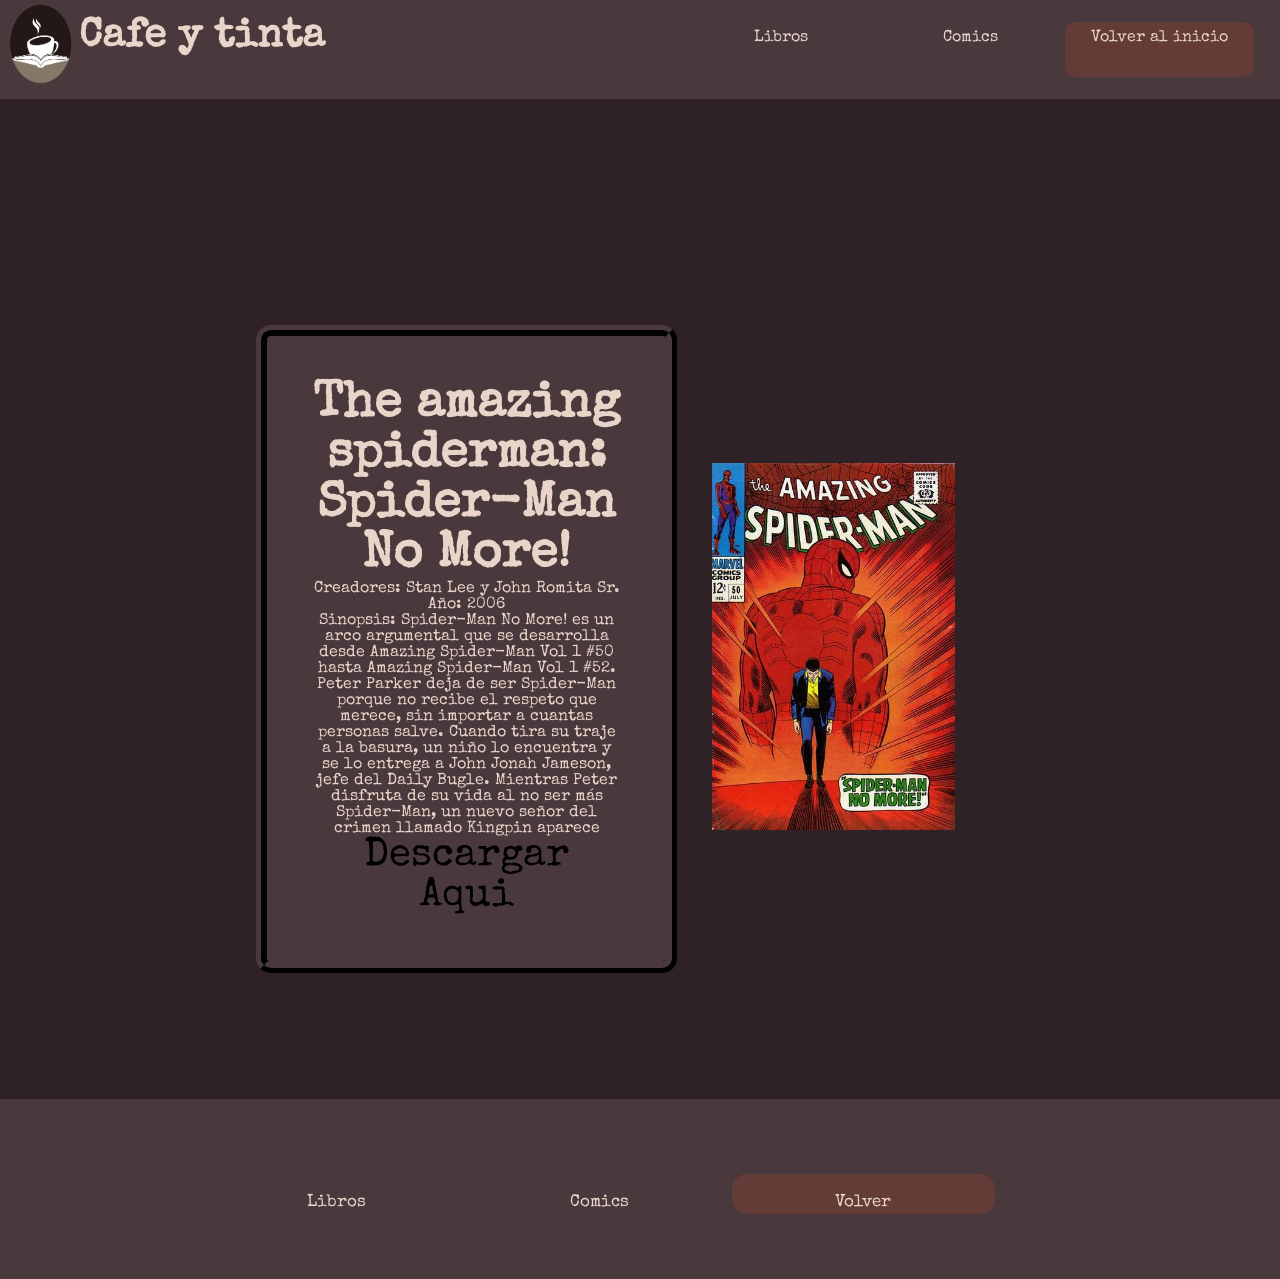
<file: Pages/Comic1.html>
<!DOCTYPE html>
<html lang="en">

<head>
    <meta charset="UTF-8">
    <meta name="viewport" content="width=device-width, initial-scale=1.0">
    <link rel="shortcut icon" href="../favicon.ico" type="image/x-icon">
    <link rel="stylesheet" href="../Css/Style-Comics.css">
    <title>Cafe y Tinta</title>
</head>

<body>

    <div class= "grid-container">
        <div class="Header"> 
            <div class="logo">
                <img src="../Assets/img/Logo 2.png" alt="">
                <h2> Cafe y tinta</h2>
            </div>
            <nav class="Botones">
                <a href=""> Libros</a>
                <a href="">Comics</a>
                <a class="Registro" href="../index.html"> Volver al inicio</a>
            </nav>
        </div>

        <div class="Main"> 
            
            <div class="Texto">
                <h2>The amazing spiderman: Spider-Man No More!</h2>
                <p>Creadores: Stan Lee y John Romita Sr.</p>
                <p>Año: 2006</p>
                <p>Sinopsis:  Spider-Man No More! es un arco argumental que se desarrolla desde Amazing Spider-Man Vol 1 #50 hasta Amazing Spider-Man Vol 1 #52. Peter Parker deja de ser Spider-Man porque no recibe el respeto que merece, sin importar a cuantas personas salve. Cuando tira su traje a la basura, un niño lo encuentra y se lo entrega a John Jonah Jameson, jefe del Daily Bugle. Mientras Peter disfruta de su vida al no ser más Spider-Man, un nuevo señor del crimen llamado Kingpin aparece</p>
                <a href="">Descargar Aqui</a>
            </div>

            <div class="Imagen">
                <img src="../Assets/img/C1.jpg" alt="">
            </div>       
        </div>
       
       
        <div class="Footer">
            <nav class="BotonesFooter">
                <a href=""> Libros</a>
                <a href="">Comics</a>              
                <a class="Registro" href="../index.html"> Volver</a>
            </nav>
        </div>
    </div>
</body>

</html>
</file>
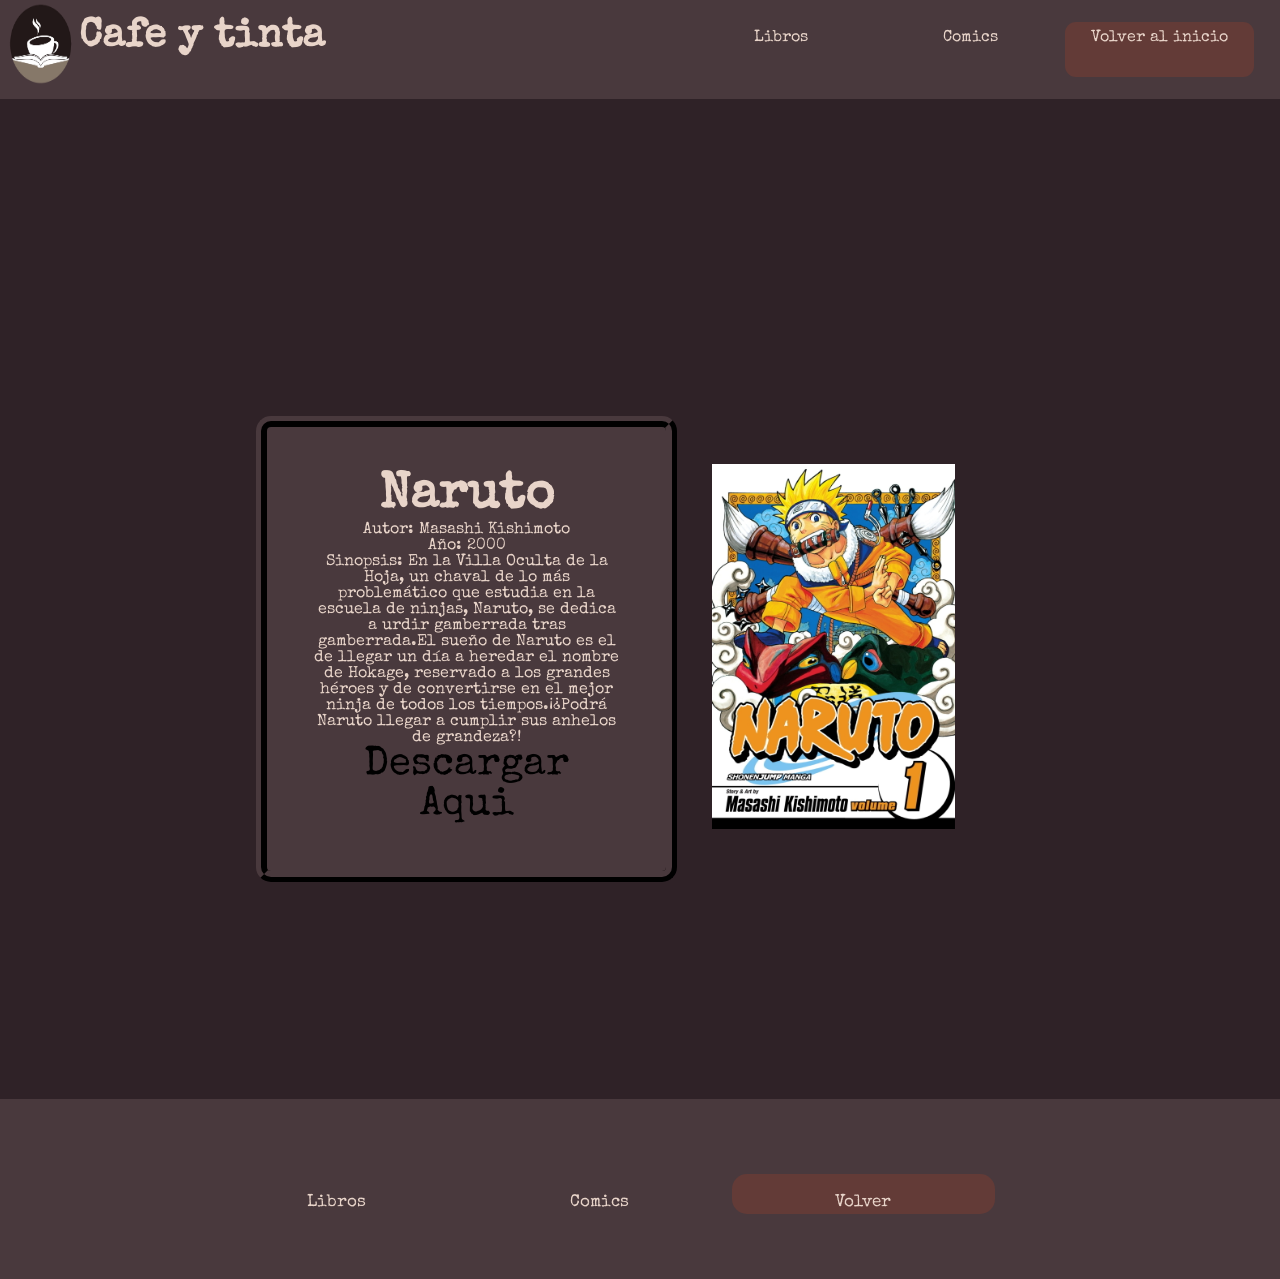
<file: Pages/Comic2.html>
<!DOCTYPE html>
<html lang="en">

<head>
    <meta charset="UTF-8">
    <meta name="viewport" content="width=device-width, initial-scale=1.0">
    <link rel="shortcut icon" href="../favicon.ico" type="image/x-icon">
    <link rel="stylesheet" href="../Css/Style-Comics.css">
    <title>Cafe y Tinta</title>
</head>

<body>

    <div class= "grid-container">
        <div class="Header"> 
            <div class="logo">
                <img src="../Assets/img/Logo 2.png" alt="">
                <h2> Cafe y tinta</h2>
            </div>
            <nav class="Botones">
                <a href=""> Libros</a>
                <a href="">Comics</a>
                <a class="Registro" href="../index.html"> Volver al inicio</a>
            </nav>
        </div>

        <div class="Main"> 
            
            <div class="Texto">
                <h2>Naruto</h2>
                <p>Autor: Masashi Kishimoto</p>
                <p>Año: 2000</p>
                <p>Sinopsis:  En la Villa Oculta de la Hoja, un chaval de lo más problemático que estudia en la escuela de ninjas, Naruto, se dedica a urdir gamberrada tras gamberrada.El sueño de Naruto es el de llegar un día a heredar el nombre de Hokage, reservado a los grandes héroes y de convertirse en el mejor ninja de todos los tiempos.¡¿Podrá Naruto llegar a cumplir sus anhelos de grandeza?!</p>
                <a href="">Descargar Aqui</a>
            </div>

            <div class="Imagen">
                <img src="../Assets/img/C2.jpg" alt="">
            </div>       
        </div>
       
       
        <div class="Footer">
            <nav class="BotonesFooter">
                <a href=""> Libros</a>
                <a href="">Comics</a>              
                <a class="Registro" href="../index.html"> Volver</a>
            </nav>
        </div>
    </div>
</body>

</html>
</file>
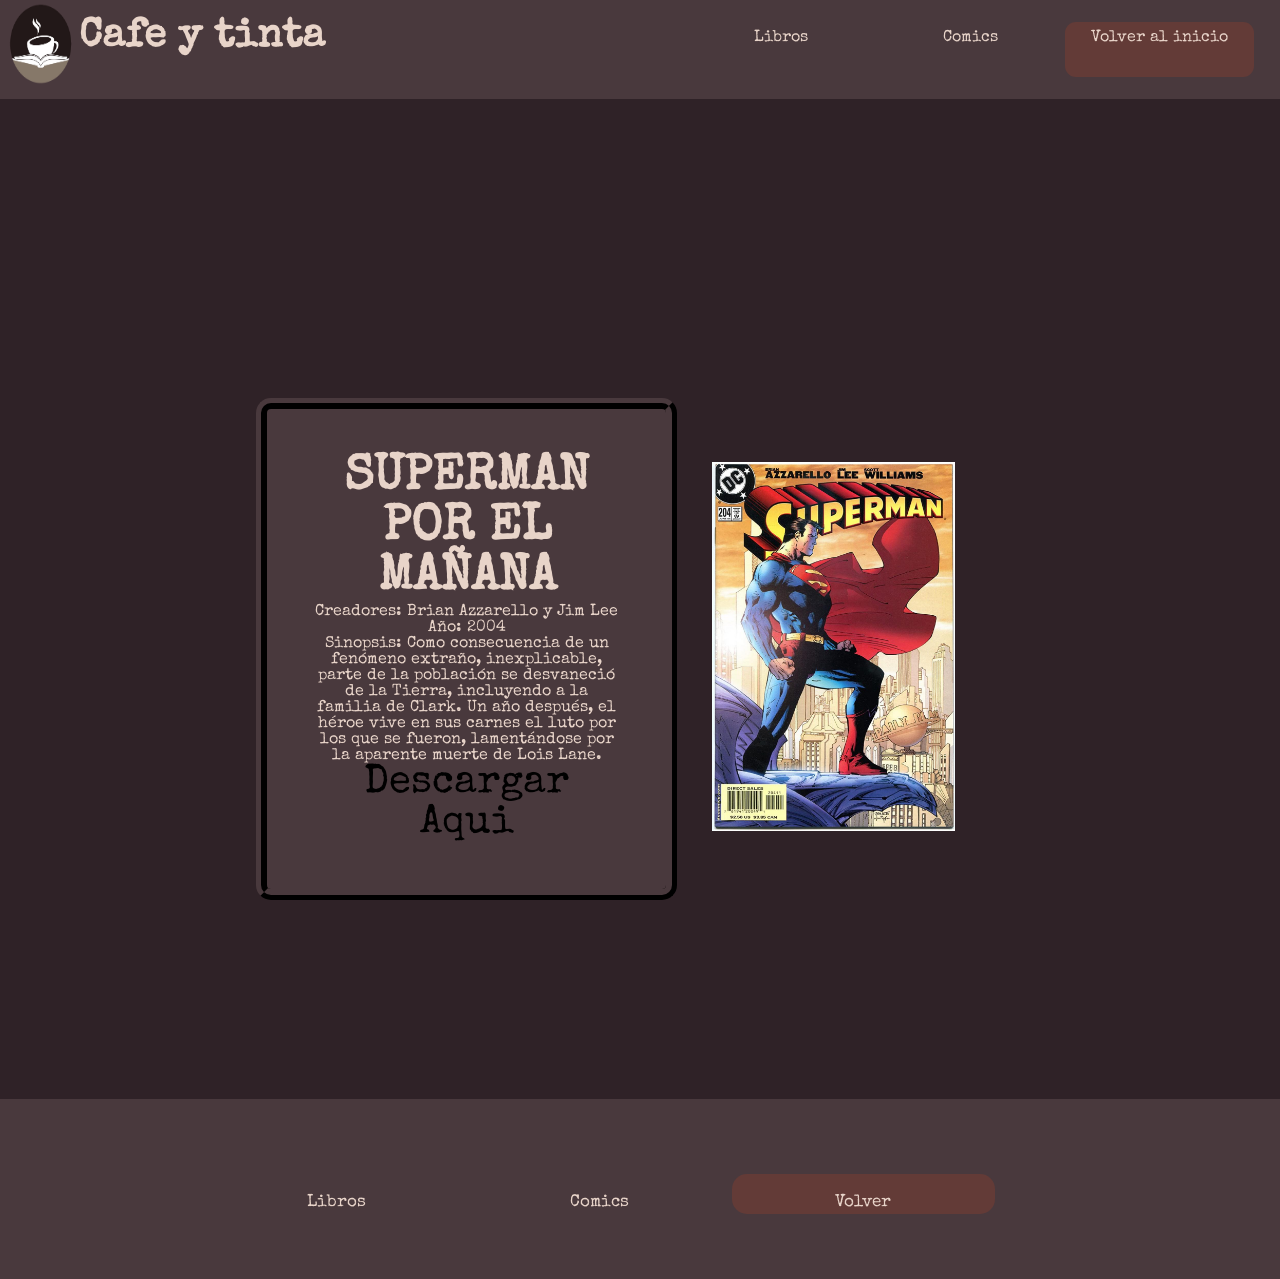
<file: Pages/Comic3.html>
<!DOCTYPE html>
<html lang="en">

<head>
    <meta charset="UTF-8">
    <meta name="viewport" content="width=device-width, initial-scale=1.0">
    <link rel="shortcut icon" href="../favicon.ico" type="image/x-icon">
    <link rel="stylesheet" href="../Css/Style-Comics.css">
    <title>Cafe y Tinta</title>
</head>

<body>

    <div class= "grid-container">
        <div class="Header"> 
            <div class="logo">
                <img src="../Assets/img/Logo 2.png" alt="">
                <h2> Cafe y tinta</h2>
            </div>
            <nav class="Botones">
                <a href=""> Libros</a>
                <a href="">Comics</a>
                <a class="Registro" href="../index.html"> Volver al inicio</a>
            </nav>
        </div>

        <div class="Main"> 
            
            <div class="Texto">
                <h2>SUPERMAN POR EL MAÑANA</h2>
                <p>Creadores: Brian Azzarello y Jim Lee</p>
                <p>Año: 2004</p>
                <p>Sinopsis:  Como consecuencia de un fenómeno extraño, inexplicable, parte de la población se desvaneció de la Tierra, incluyendo a la familia de Clark. Un año después, el héroe vive en sus carnes el luto por los que se fueron, lamentándose por la aparente muerte de Lois Lane.</p>
                <a href="">Descargar Aqui</a>
            </div>

            <div class="Imagen">
                <img src="../Assets/img/C3.jpg" alt="">
            </div>       
        </div>
       
       
        <div class="Footer">
            <nav class="BotonesFooter">
                <a href=""> Libros</a>
                <a href="">Comics</a>              
                <a class="Registro" href="../index.html"> Volver</a>
            </nav>
        </div>
    </div>
</body>

</html>
</file>
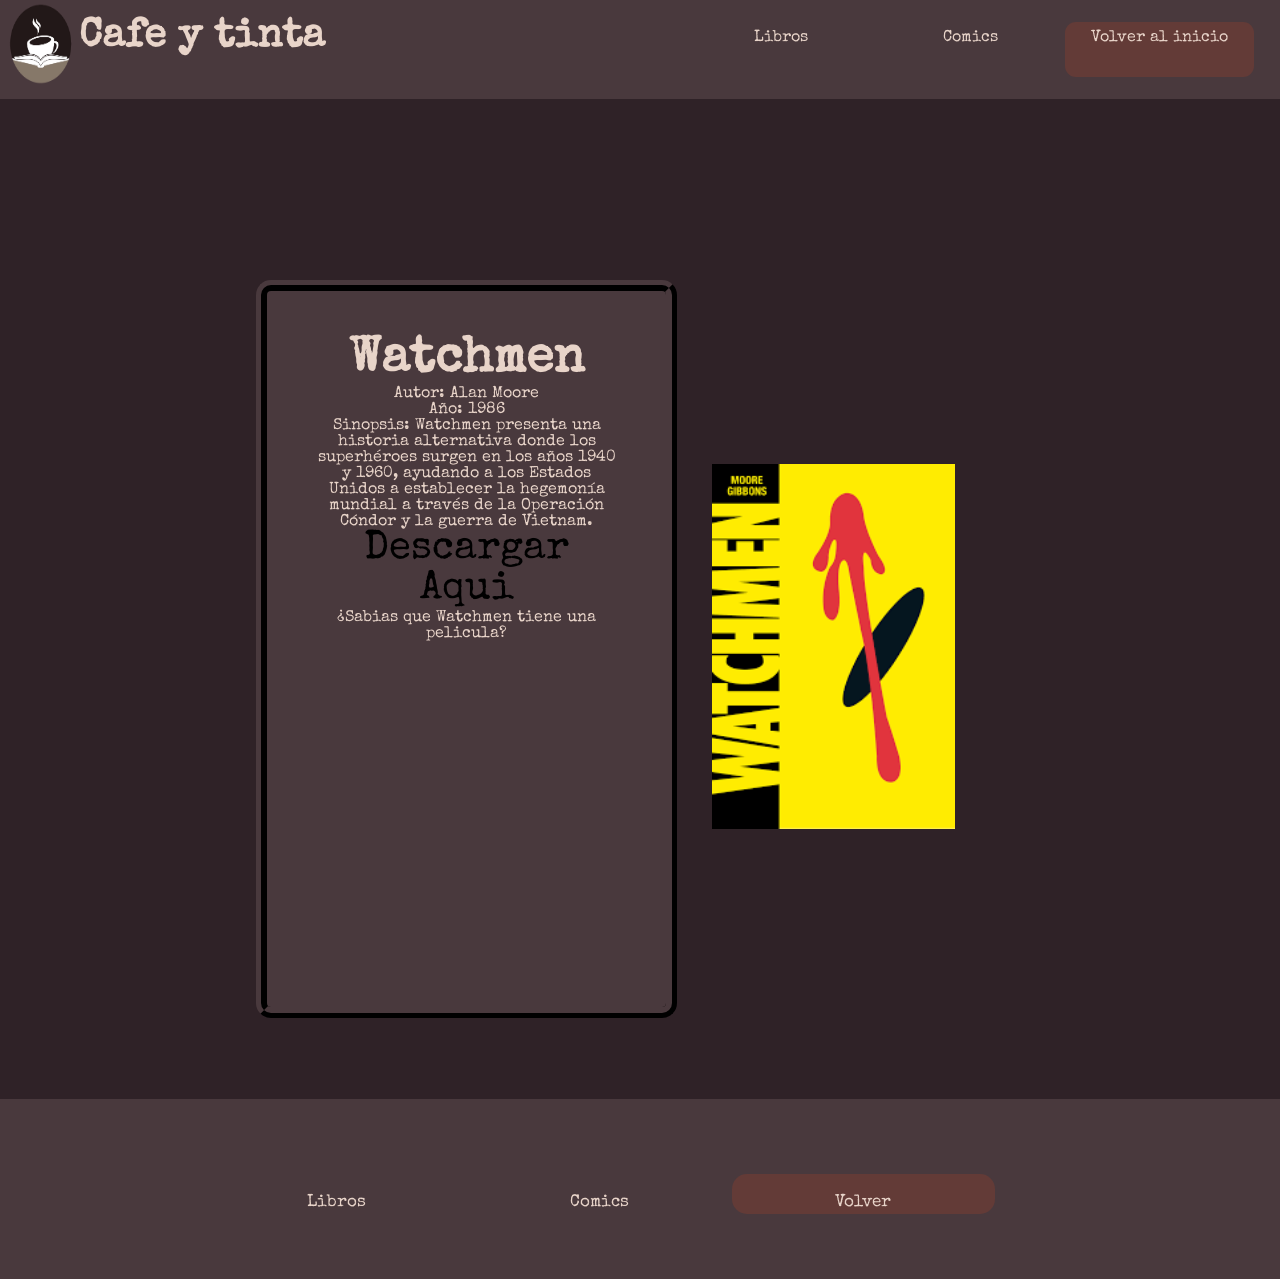
<file: Pages/Comic4.html>
<!DOCTYPE html>
<html lang="en">

<head>
    <meta charset="UTF-8">
    <meta name="viewport" content="width=device-width, initial-scale=1.0">
    <link rel="shortcut icon" href="../favicon.ico" type="image/x-icon">
    <link rel="stylesheet" href="../Css/Style-Comics.css">
    <title>Cafe y Tinta</title>
</head>

<body>

    <div class= "grid-container">
        <div class="Header"> 
            <div class="logo">
                <img src="../Assets/img/Logo 2.png" alt="">
                <h2> Cafe y tinta</h2>
            </div>
            <nav class="Botones">
                <a href=""> Libros</a>
                <a href="">Comics</a>
                <a class="Registro" href="../index.html"> Volver al inicio</a>
            </nav>
        </div>

        <div class="Main"> 
            
            <div class="Texto">
                <h2>Watchmen</h2>
                <p>Autor: Alan Moore</p>
                <p>Año: 1986</p>
                <p>Sinopsis:  Watchmen presenta una historia alternativa donde los superhéroes surgen en los años 1940 y 1960, ayudando a los Estados Unidos a establecer la hegemonía mundial a través de la Operación Cóndor y la guerra de Vietnam.</p>
                <a href="">Descargar Aqui</a>
                <p>¿Sabias que Watchmen tiene una pelicula?</p>
                <iframe width="560" height="315" src="https://www.youtube.com/embed/bKxWdMTv0FY?si=6K0Jx3SXuHaRN2j8" title="YouTube video player" frameborder="0" allow="accelerometer; autoplay; clipboard-write; encrypted-media; gyroscope; picture-in-picture; web-share" allowfullscreen></iframe>
            </div>

            <div class="Imagen">
                <img src="../Assets/img/C4.png" alt="">
            </div>       
        </div>
       
       
        <div class="Footer">
            <nav class="BotonesFooter">
                <a href=""> Libros</a>
                <a href="">Comics</a>              
                <a class="Registro" href="../index.html"> Volver</a>
            </nav>
        </div>
    </div>
</body>

</html>
</file>
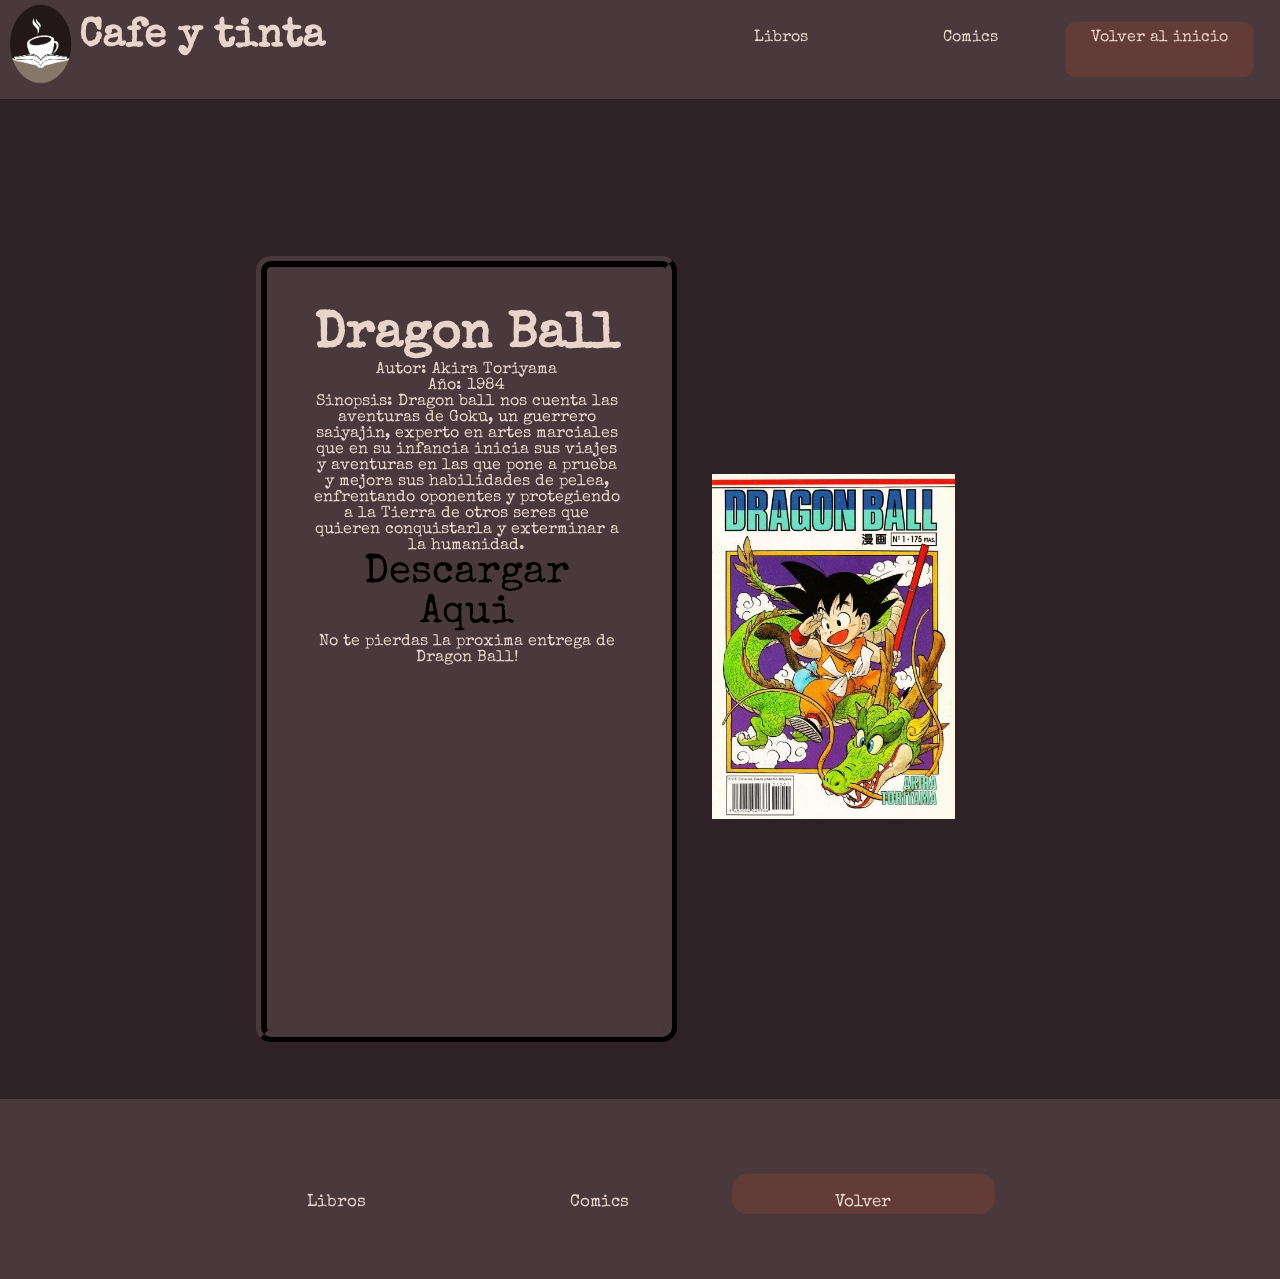
<file: Pages/Comic5.html>
<!DOCTYPE html>
<html lang="en">

<head>
    <meta charset="UTF-8">
    <meta name="viewport" content="width=device-width, initial-scale=1.0">
    <link rel="shortcut icon" href="../favicon.ico" type="image/x-icon">
    <link rel="stylesheet" href="../Css/Style-Comics.css">
    <title>Cafe y Tinta</title>
</head>

<body>

    <div class= "grid-container">
        <div class="Header"> 
            <div class="logo">
                <img src="../Assets/img/Logo 2.png" alt="">
                <h2> Cafe y tinta</h2>
            </div>
            <nav class="Botones">
                <a href=""> Libros</a>
                <a href="">Comics</a>
                <a class="Registro" href="../index.html"> Volver al inicio</a>
            </nav>
        </div>

        <div class="Main"> 
            
            <div class="Texto">
                <h2>Dragon Ball</h2>
                <p>Autor: Akira Toriyama</p>
                <p>Año: 1984</p>
                <p>Sinopsis:  Dragon ball nos cuenta las aventuras de Gokū, un guerrero saiyajin, experto en artes marciales que en su infancia inicia sus viajes y aventuras en las que pone a prueba y mejora sus habilidades de pelea, enfrentando oponentes y protegiendo a la Tierra de otros seres que quieren conquistarla y exterminar a la humanidad.</p>
                <a href="">Descargar Aqui</a>
                <p>No te pierdas la proxima entrega de Dragon Ball!</p>
                <iframe width="560" height="315" src="https://www.youtube.com/embed/CYcrmsdZuyw?si=mwNtbp0Edo4hZ2ln" title="YouTube video player" frameborder="0" allow="accelerometer; autoplay; clipboard-write; encrypted-media; gyroscope; picture-in-picture; web-share" allowfullscreen></iframe>
            </div>

            <div class="Imagen">
                <img src="../Assets/img/C5.jpg" alt="">
            </div>       
        </div>
       
       
        <div class="Footer">
            <nav class="BotonesFooter">
                <a href=""> Libros</a>
                <a href="">Comics</a>              
                <a class="Registro" href="../index.html"> Volver</a>
            </nav>
        </div>
    </div>
</body>

</html>
</file>
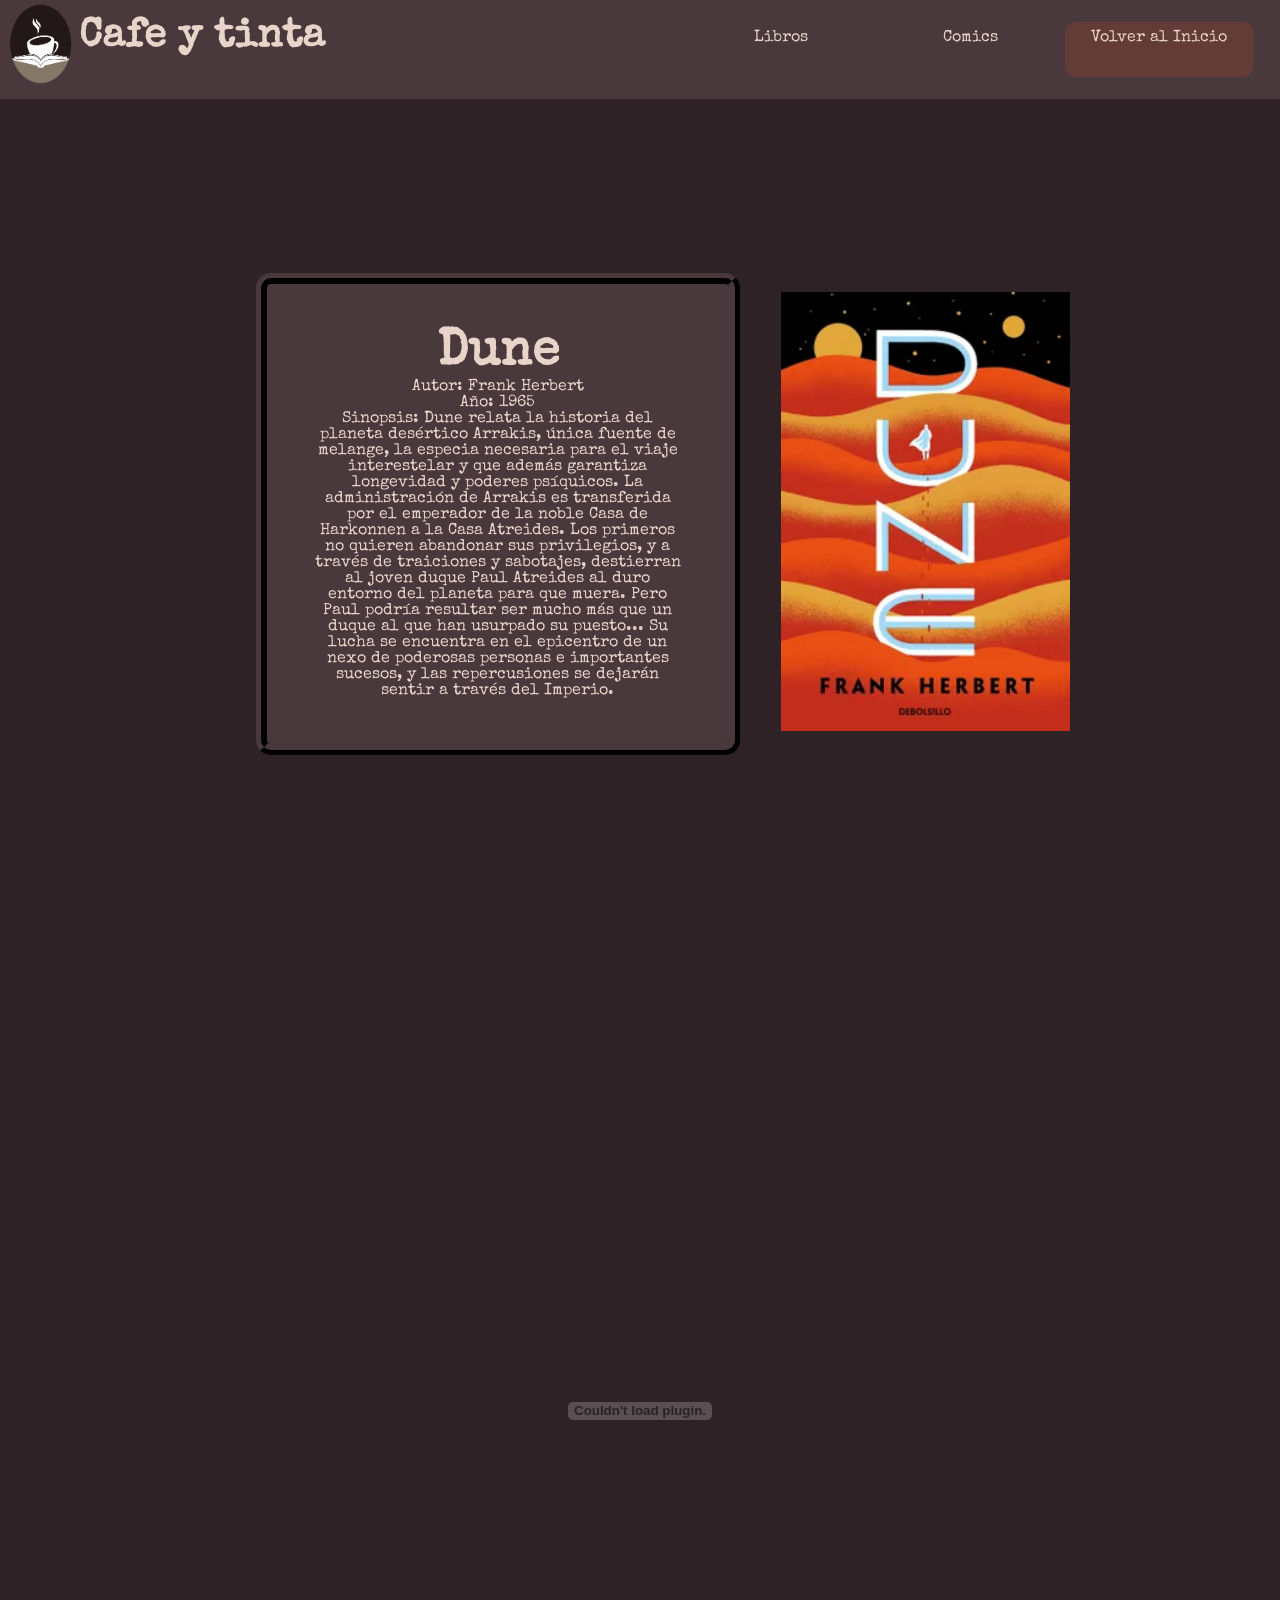
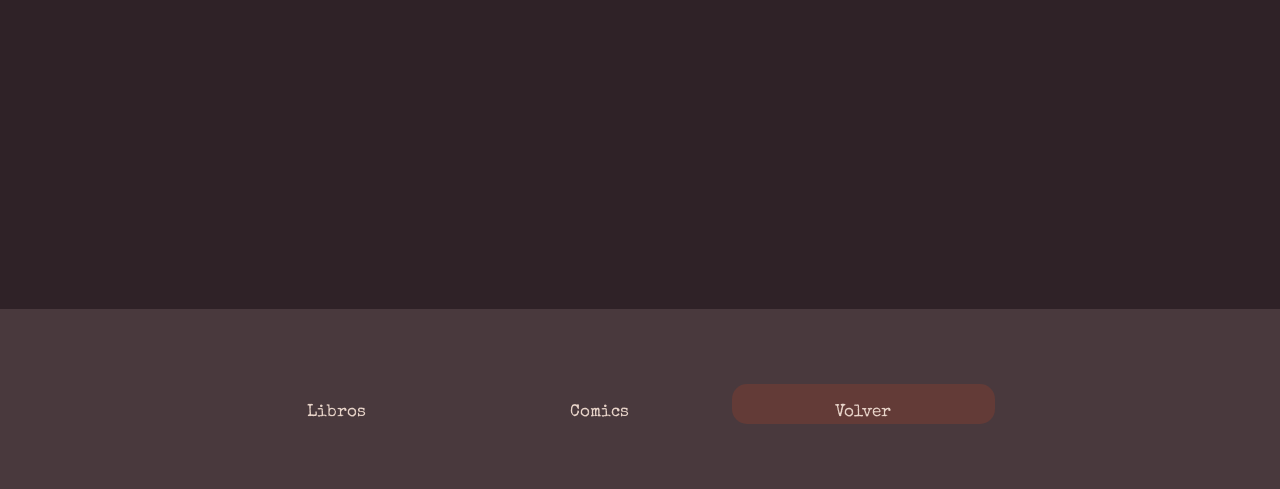
<file: Pages/Libro1.html>
<!DOCTYPE html>
<html lang="en">

<head>
    <meta charset="UTF-8">
    <meta name="viewport" content="width=device-width, initial-scale=1.0">
    <link rel="shortcut icon" href="../favicon.ico" type="image/x-icon">
    <link rel="stylesheet"
    href="https://fonts.googleapis.com/css2?family=Material+Symbols+Outlined:opsz,wght,FILL,GRAD@20..48,100..700,0..1,-50..200" />
    <link rel="stylesheet" href="../Css/Style-libros.css">
    <title>Cafe y Tinta</title>
</head>

<body>

    <div class= "grid-container">
        <div class="Header"> 
            <div class="logo">
                <img src="../Assets/img/Logo 2.png" alt="">
                <h2> Cafe y tinta</h2>
            </div>
            <nav class="Botones">
                <a href=""> Libros</a>
                <a href="">Comics</a>
                <a class="Registro" href="/index.html"> Volver al Inicio </a>
            </nav>
        </div>

        <div class="Main"> 
            
            <div class="Texto">
                <h2>Dune</h2>
                <p>Autor: Frank Herbert</p>
                <p>Año: 1965</p>
                <p>Sinopsis: Dune relata la historia del planeta desértico Arrakis, única fuente de melange, la especia necesaria para el viaje interestelar y que además garantiza longevidad y poderes psíquicos. La administración de Arrakis es transferida por el emperador de la noble Casa de Harkonnen a la Casa Atreides. Los primeros no quieren abandonar sus privilegios, y a través de traiciones y sabotajes, destierran al joven duque Paul Atreides al duro entorno del planeta para que muera. Pero Paul podría resultar ser mucho más que un duque al que han usurpado su puesto... Su lucha se encuentra en el epicentro de un nexo de poderosas personas e importantes sucesos, y las repercusiones se dejarán sentir a través del Imperio.</p>
            </div>

            <div class="Imagen">
                <img src="../Assets/img/1.webp" alt="">
            </div>       
        </div>
        <div class= "pdf">
            <embed src="../Assets/PDF/Dune - Frank Herbert.pdf" type="application/pdf" width="50%" height="500px"/>
        </div>
       
       
        <div class="Footer">
            <nav class="BotonesFooter">
                <a href=""> Libros</a>
                <a href="">Comics</a>              
                <a class="Registro" href="../index.html"> Volver</a>
            </nav>
        </div>
    </div>
</body>

</html>
</file>
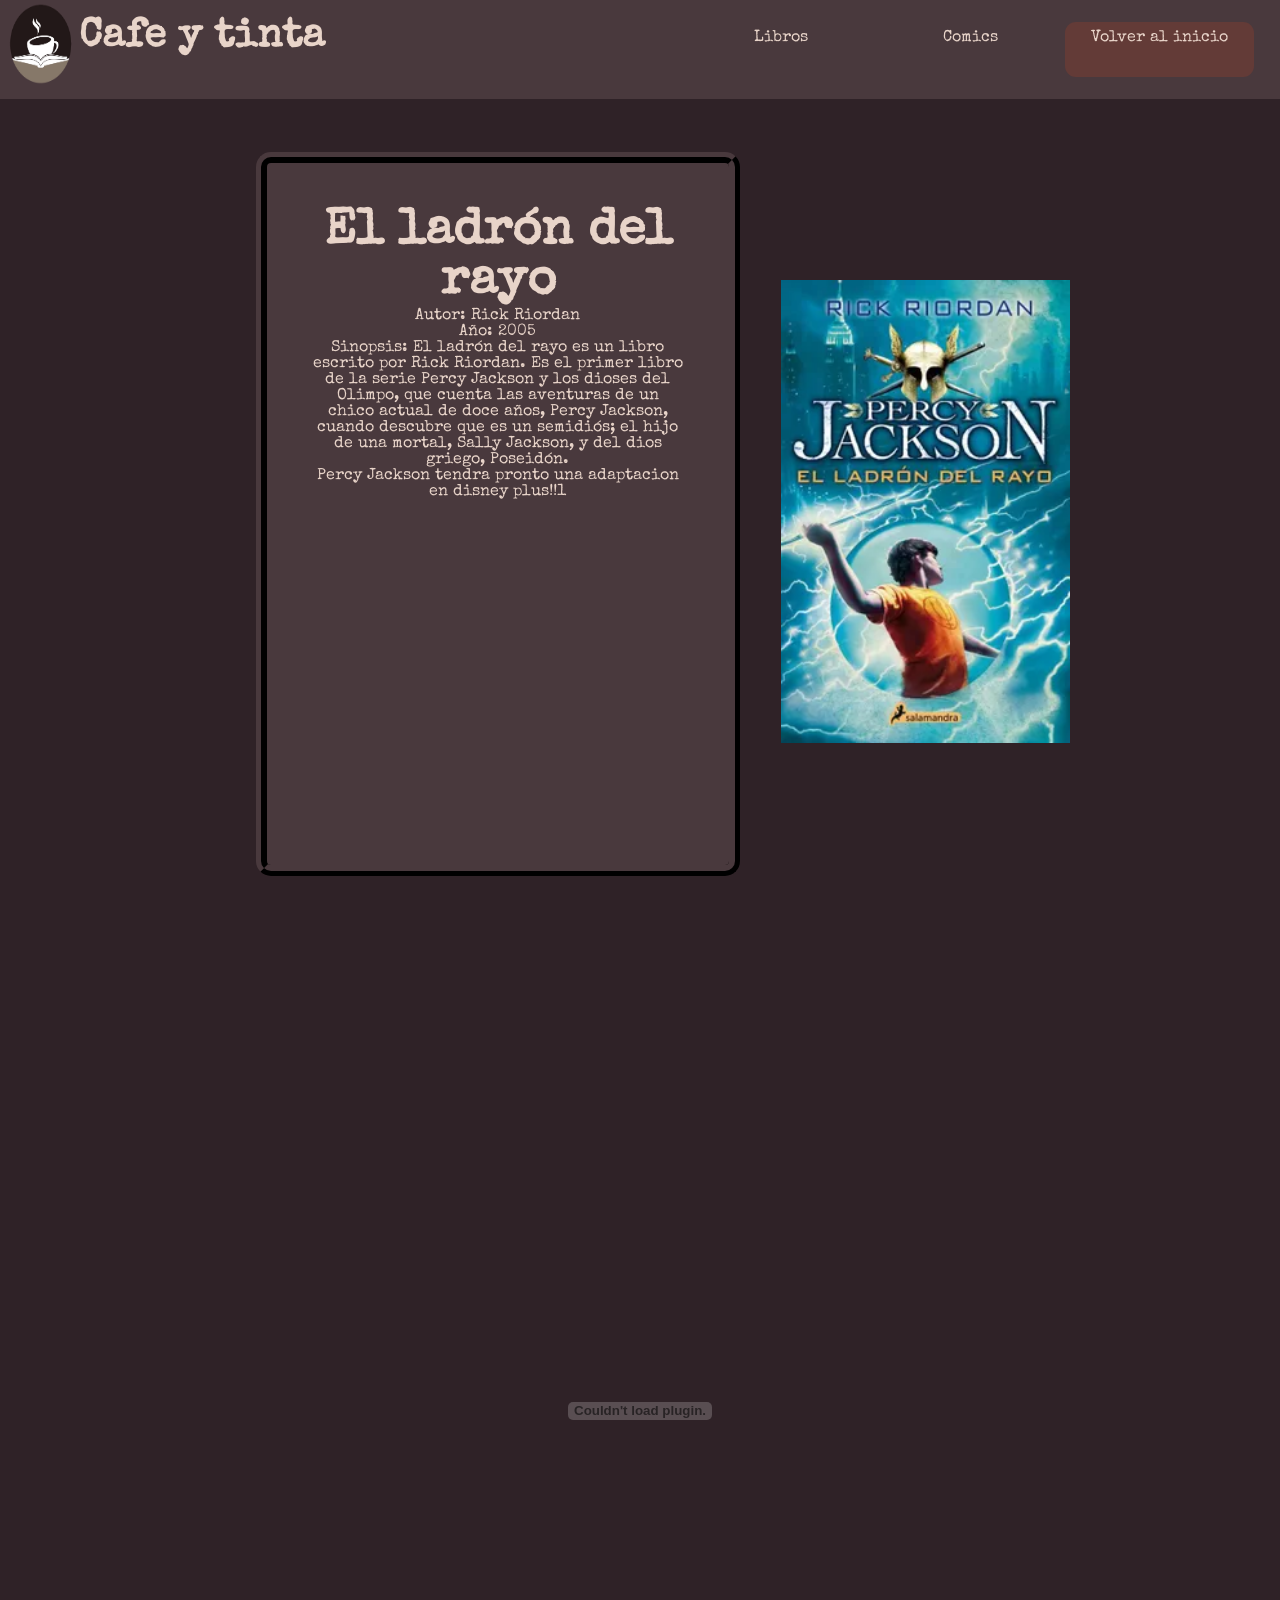
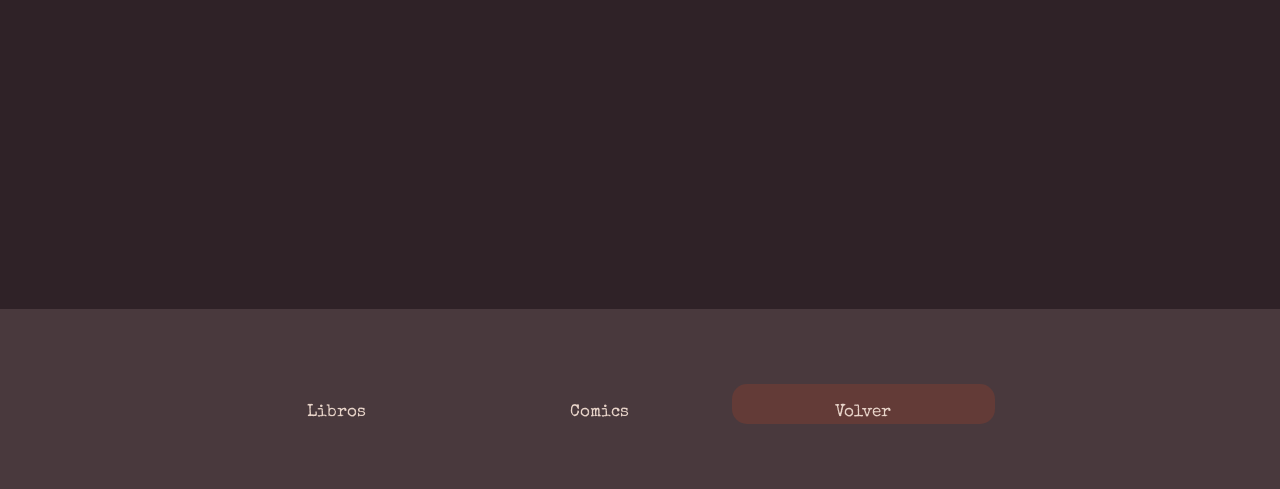
<file: Pages/Libro10.html>
<!DOCTYPE html>
<html lang="en">

<head>
    <meta charset="UTF-8">
    <meta name="viewport" content="width=device-width, initial-scale=1.0">
    <link rel="shortcut icon" href="../favicon.ico" type="image/x-icon">
    <link rel="stylesheet" href="../Css/Style-libros.css">
    <title>Cafe y Tinta</title>
</head>

<body>

    <div class= "grid-container">
        <div class="Header"> 
            <div class="logo">
                <img src="../Assets/img/Logo 2.png" alt="">
                <h2> Cafe y tinta</h2>
            </div>
            <nav class="Botones">
                <a href=""> Libros</a>
                <a href="">Comics</a>
                <a class="Registro" href="../index.html"> Volver al inicio</a>
            </nav>
        </div>

        <div class="Main"> 
            
            <div class="Texto">
                <h2>El ladrón del rayo</h2>
                <p>Autor: Rick Riordan</p>
                <p>Año: 2005</p>
                <p>Sinopsis: El ladrón del rayo es un libro escrito por Rick Riordan. Es el primer libro de la serie Percy Jackson y los dioses del Olimpo, que cuenta las aventuras de un chico actual de doce años, Percy Jackson, cuando descubre que es un semidiós; el hijo de una mortal, Sally Jackson, y del dios griego, Poseidón.</p>
                <p>Percy Jackson tendra pronto una adaptacion en disney plus!!1</p>
                <iframe width="560" height="315" src="https://www.youtube.com/embed/bzHMAXqFFvc?si=7E4PhRvwlGF3_IXc" title="YouTube video player" frameborder="0" allow="accelerometer; autoplay; clipboard-write; encrypted-media; gyroscope; picture-in-picture; web-share" allowfullscreen></iframe>
            </div>

            <div class="Imagen">
                <img src="../Assets/img/10.webp" alt="">
            </div>       
        </div>
        <div class= "pdf">
            <embed src="../Assets/PDF/percy_jackson_y_los_dioses_del_olimpo_1_-_el_ladron_del_rayo_-_rick_riordan.pdf" type="application/pdf" width="50%" height="500px"/>
        </div>
       
       
        <div class="Footer">
            <nav class="BotonesFooter">
                <a href=""> Libros</a>
                <a href="">Comics</a>              
                <a class="Registro" href="../index.html"> Volver</a>
            </nav>
        </div>
    </div>
</body>

</html>
</file>
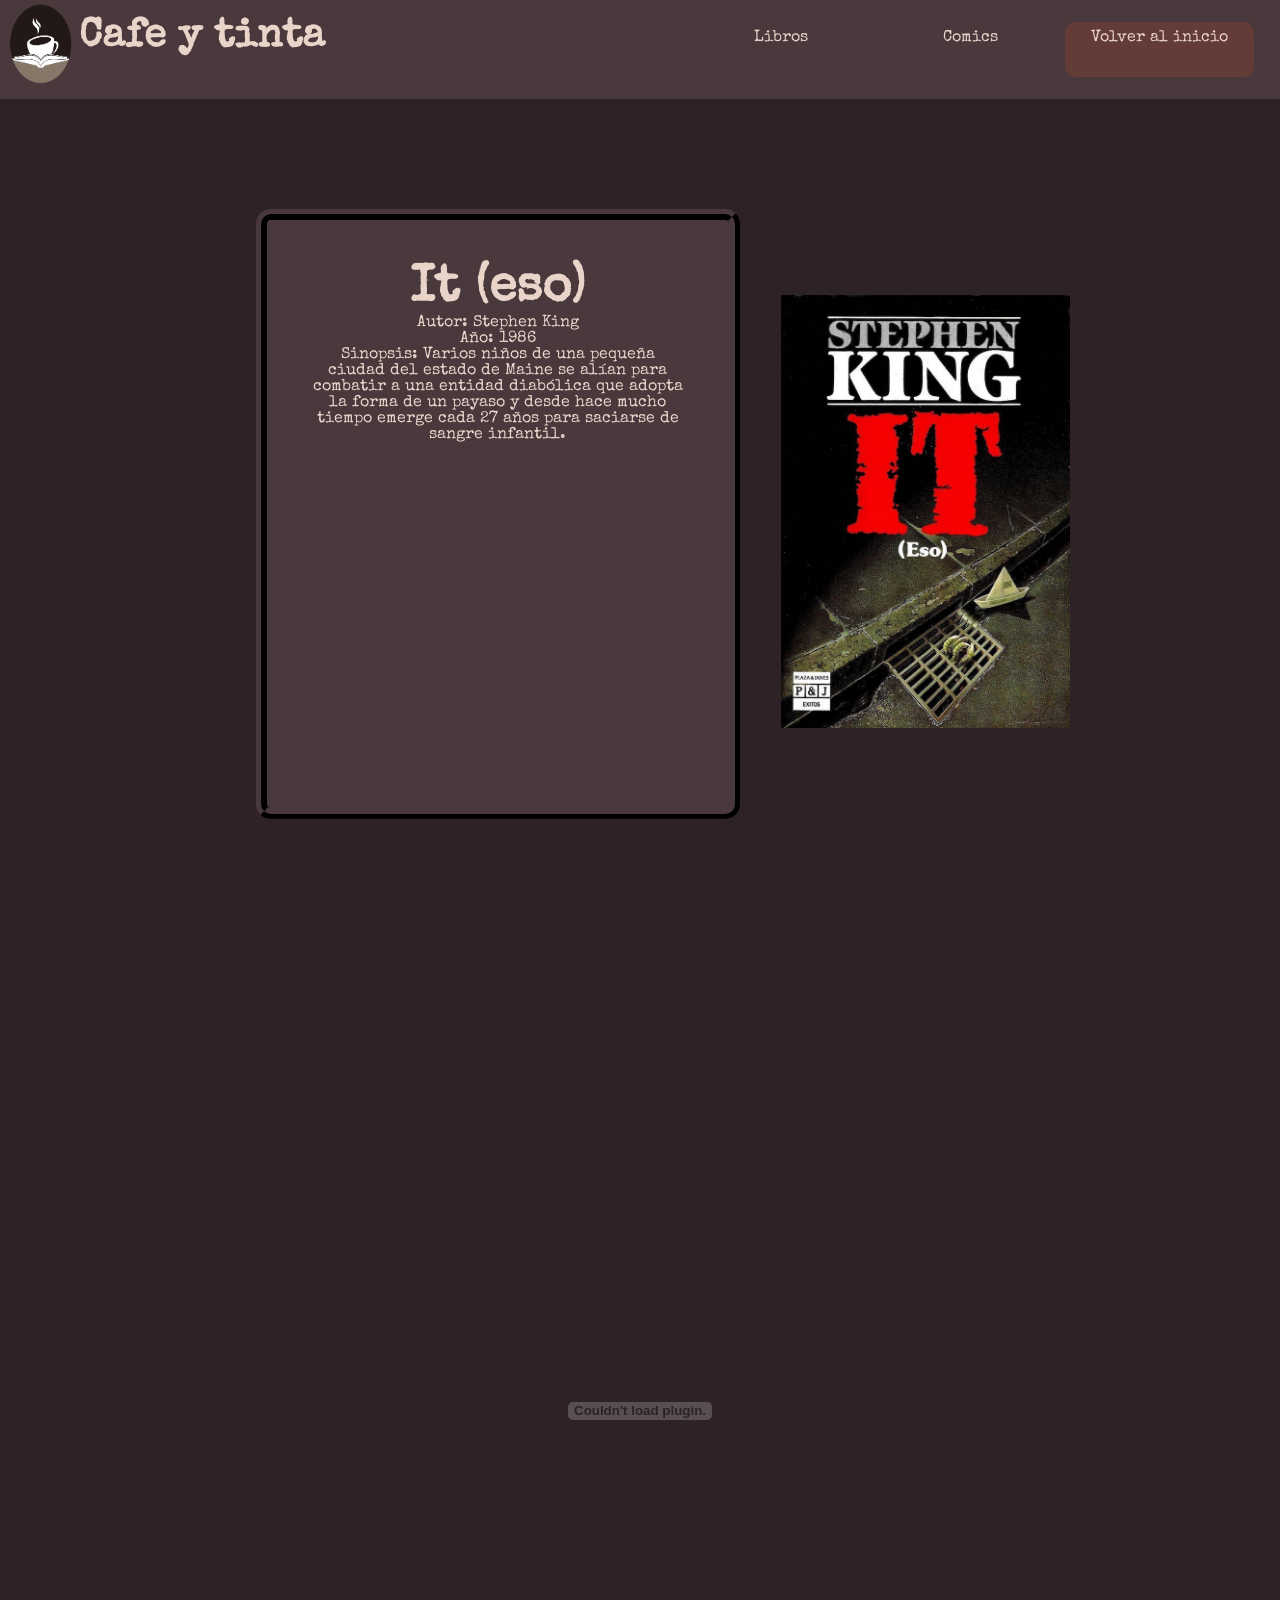
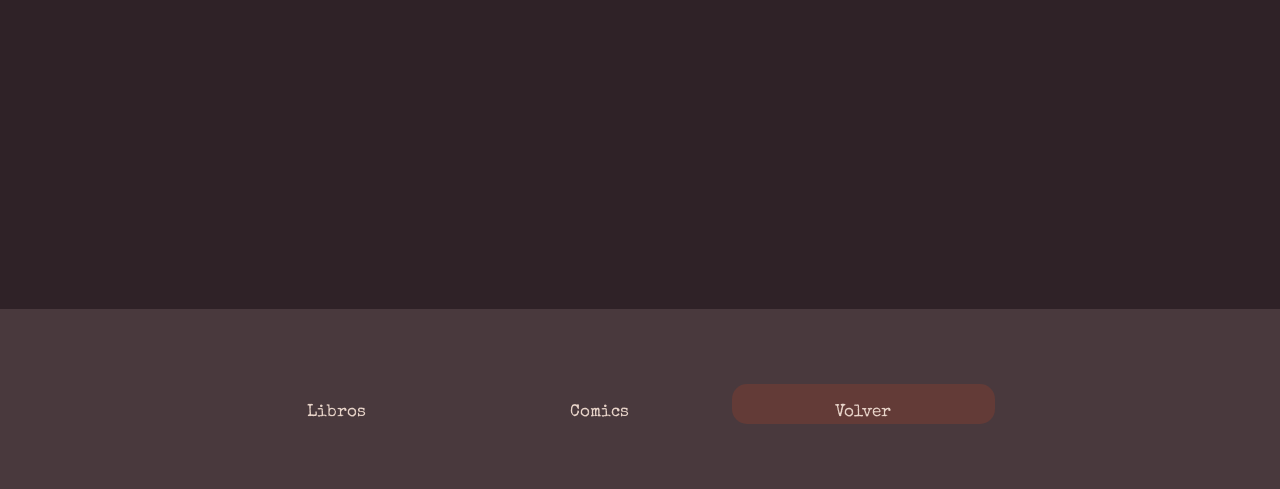
<file: Pages/Libro2.html>
<!DOCTYPE html>
<html lang="en">

<head>
    <meta charset="UTF-8">
    <meta name="viewport" content="width=device-width, initial-scale=1.0">
    <link rel="shortcut icon" href="../favicon.ico" type="image/x-icon">
    <link rel="stylesheet" href="../Css/Style-libros.css">
    <title>Cafe y Tinta</title>
</head>

<body>

    <div class= "grid-container">
        <div class="Header"> 
            <div class="logo">
                <img src="../Assets/img/Logo 2.png" alt="">
                <h2> Cafe y tinta</h2>
            </div>
            <nav class="Botones">
                <a href=""> Libros</a>
                <a href="">Comics</a>
                <a class="Registro" href="../index.html"> Volver al inicio</a>
            </nav>
        </div>

        <div class="Main"> 
            
            <div class="Texto">
                


                <h2>It (eso)</h2>
                <p>Autor: Stephen King</p>
                <p>Año: 1986</p>
                <p>Sinopsis: Varios niños de una pequeña ciudad del estado de Maine se alían para combatir a una entidad diabólica que adopta la forma de un payaso y desde hace mucho tiempo emerge cada 27 años para saciarse de sangre infantil.
                </p>
                <iframe width="560" height="315" src="https://www.youtube.com/embed/_oBZ_zTz0Nw?si=bt2DcdFU7yTPa5pr" title="YouTube video player" frameborder="0" allow="accelerometer; autoplay; clipboard-write; encrypted-media; gyroscope; picture-in-picture; web-share" allowfullscreen></iframe>
            </div>

            <div class="Imagen">
                <img src="../Assets/img/2.jpg" alt="">
            </div>       
        </div>
        <div class= "pdf">
            <embed src="../Assets/PDF/It - Stephen King.pdf" type="application/pdf" width="50%" height="500px"/>
        </div>
       
       
        <div class="Footer">
            <nav class="BotonesFooter">
                <a href=""> Libros</a>
                <a href="">Comics</a>              
                <a class="Registro" href="../index.html"> Volver</a>
            </nav>
        </div>
    </div>
</body>

</html>
</file>
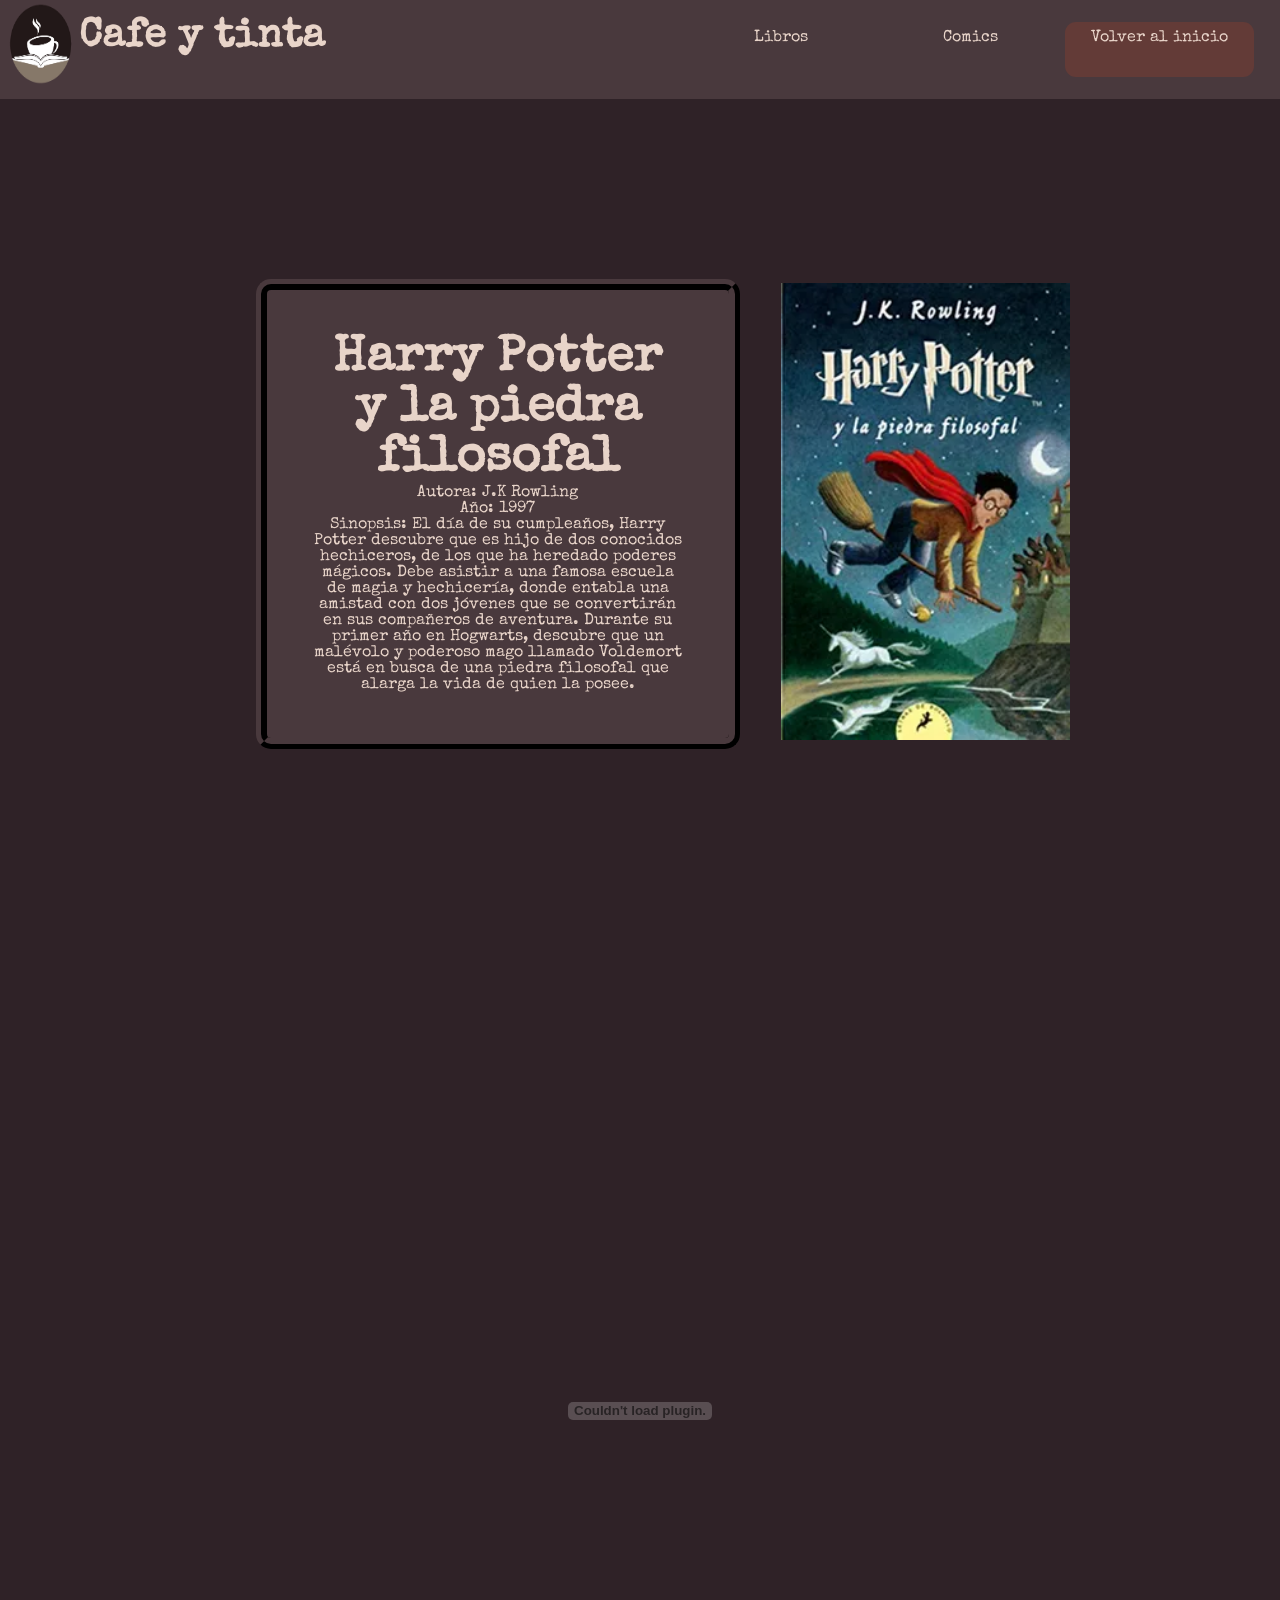
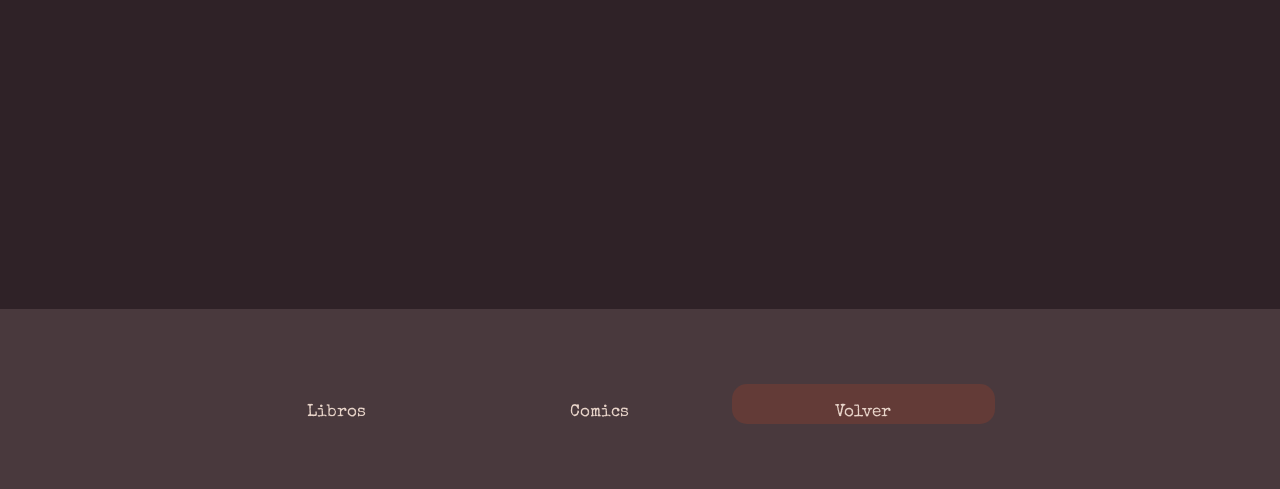
<file: Pages/Libro3.html>
<!DOCTYPE html>
<html lang="en">

<head>
    <meta charset="UTF-8">
    <meta name="viewport" content="width=device-width, initial-scale=1.0">
    <link rel="shortcut icon" href="../favicon.ico" type="image/x-icon">
    <link rel="stylesheet" href="../Css/Style-libros.css">
    <title>Cafe y Tinta</title>
</head>

<body>

    <div class= "grid-container">
        <div class="Header"> 
            <div class="logo">
                <img src="../Assets/img/Logo 2.png" alt="">
                <h2> Cafe y tinta</h2>
            </div>
            <nav class="Botones">
                <a href=""> Libros</a>
                <a href="">Comics</a>
                <a class="Registro" href="../index.html"> Volver al inicio</a>
            </nav>
        </div>

        <div class="Main"> 
            
            <div class="Texto">
                <h2>Harry Potter y la piedra filosofal</h2>
                <p>Autora: J.K Rowling</p>
                <p>Año: 1997</p>
                <p>Sinopsis: El día de su cumpleaños, Harry Potter descubre que es hijo de dos conocidos hechiceros, de los que ha heredado poderes mágicos. Debe asistir a una famosa escuela de magia y hechicería, donde entabla una amistad con dos jóvenes que se convertirán en sus compañeros de aventura. Durante su primer año en Hogwarts, descubre que un malévolo y poderoso mago llamado Voldemort está en busca de una piedra filosofal que alarga la vida de quien la posee.</p>
            </div>

            <div class="Imagen">
                <img src="../Assets/img/3.webp" alt="">
            </div>       
        </div>
        <div class= "pdf">
            <embed src="../Assets/PDF/Rowling, J. K. -  Harry Potter y la piedra filosofal.pdf" type="application/pdf" width="50%" height="500px"/>
        </div>
       
       
        <div class="Footer">
            <nav class="BotonesFooter">
                <a href=""> Libros</a>
                <a href="">Comics</a>              
                <a class="Registro" href="../index.html"> Volver</a>
            </nav>
        </div>
    </div>
</body>

</html>
</file>
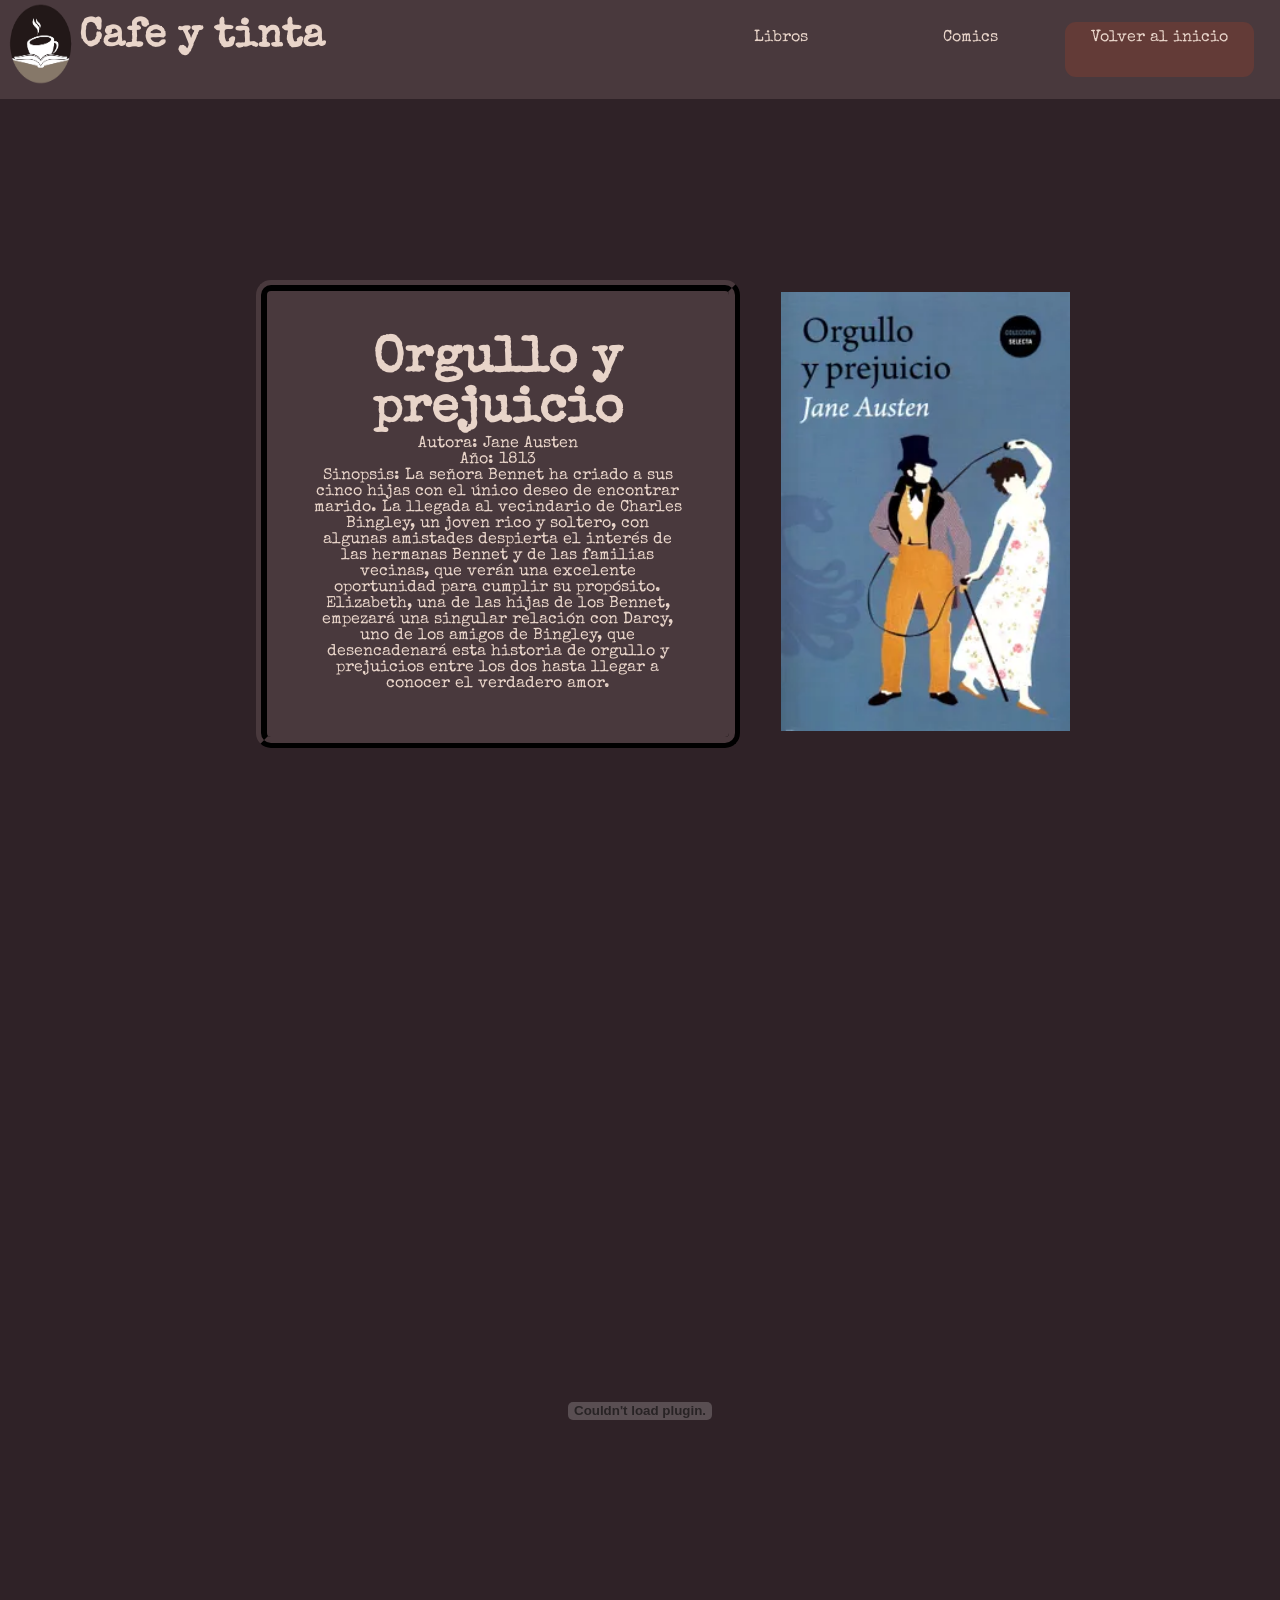
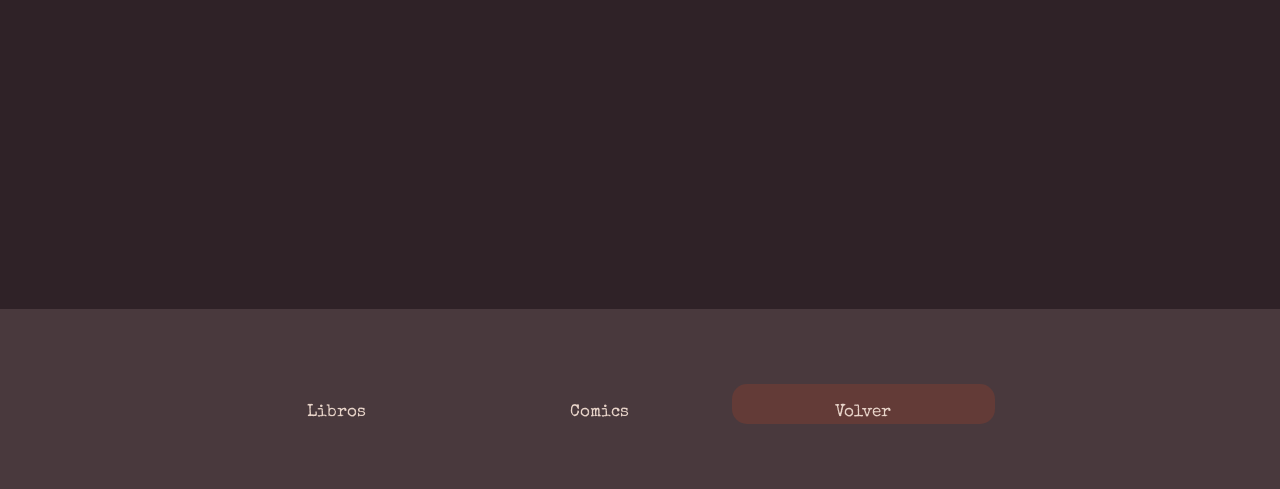
<file: Pages/Libro4.html>
<!DOCTYPE html>
<html lang="en">

<head>
    <meta charset="UTF-8">
    <meta name="viewport" content="width=device-width, initial-scale=1.0">
    <link rel="shortcut icon" href="../favicon.ico" type="image/x-icon">
    <link rel="stylesheet" href="../Css/Style-libros.css">
    <title>Cafe y Tinta</title>
</head>

<body>

    <div class= "grid-container">
        <div class="Header"> 
            <div class="logo">
                <img src="../Assets/img/Logo 2.png" alt="">
                <h2> Cafe y tinta</h2>
            </div>
            <nav class="Botones">
                <a href=""> Libros</a>
                <a href="">Comics</a>
                <a class="Registro" href="../index.html"> Volver al inicio</a>
            </nav>
        </div>

        <div class="Main"> 
            
            <div class="Texto">
                <h2>Orgullo y prejuicio </h2>
                <p>Autora: Jane Austen</p>
                <p>Año: 1813</p>
                <p>Sinopsis: La señora Bennet ha criado a sus cinco hijas con el único deseo de encontrar marido. La llegada al vecindario de Charles Bingley, un joven rico y soltero, con algunas amistades despierta el interés de las hermanas Bennet y de las familias vecinas, que verán una excelente oportunidad para cumplir su propósito. Elizabeth, una de las hijas de los Bennet, empezará una singular relación con Darcy, uno de los amigos de Bingley, que desencadenará esta historia de orgullo y prejuicios entre los dos hasta llegar a conocer el verdadero amor.</p>
            </div>

            <div class="Imagen">
                <img src="../Assets/img/4.webp" alt="">
            </div>       
        </div>
        <div class= "pdf">
            <embed src="../Assets/PDF/orgullo_y_prejuicio.pdf" type="application/pdf" width="50%" height="500px"/>
        </div>
       
       
        <div class="Footer">
            <nav class="BotonesFooter">
                <a href=""> Libros</a>
                <a href="">Comics</a>              
                <a class="Registro" href="../index.html"> Volver</a>
            </nav>
        </div>
    </div>
</body>

</html>
</file>
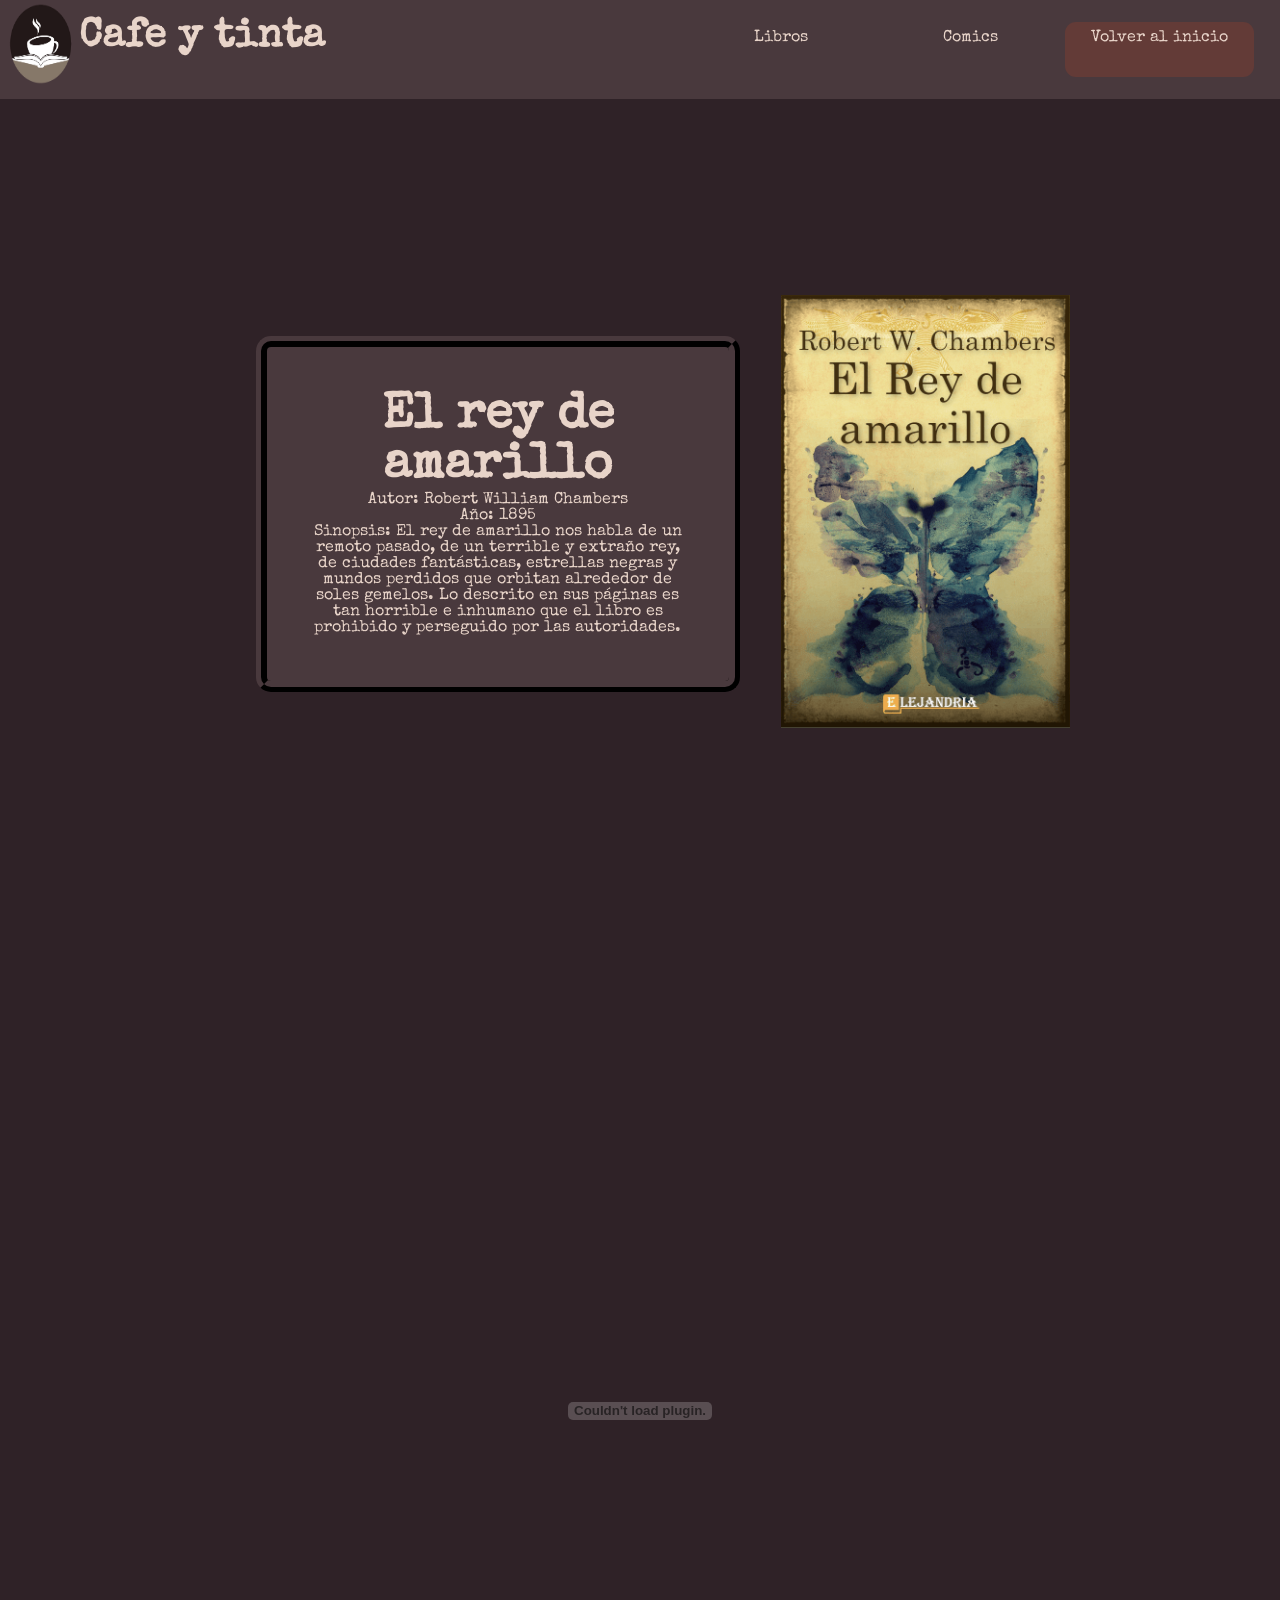
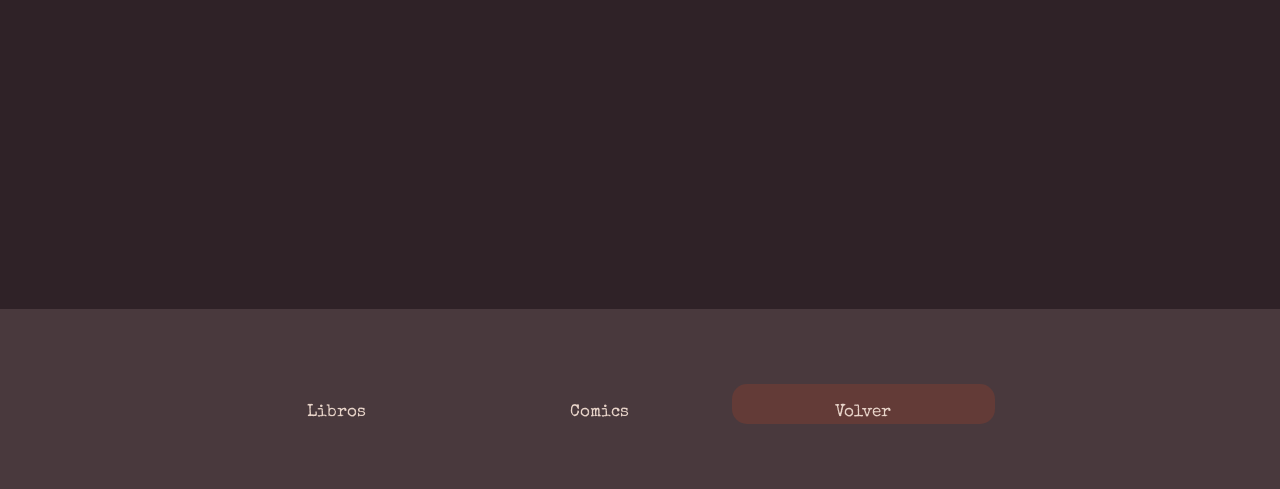
<file: Pages/Libro5.html>
<!DOCTYPE html>
<html lang="en">

<head>
    <meta charset="UTF-8">
    <meta name="viewport" content="width=device-width, initial-scale=1.0">
    <link rel="shortcut icon" href="../favicon.ico" type="image/x-icon">
    <link rel="stylesheet" href="../Css/Style-libros.css">
    <title>Cafe y Tinta</title>
</head>

<body>

    <div class= "grid-container">
        <div class="Header"> 
            <div class="logo">
                <img src="../Assets/img/Logo 2.png" alt="">
                <h2> Cafe y tinta</h2>
            </div>
            <nav class="Botones">
                <a href=""> Libros</a>
                <a href="">Comics</a>
                <a class="Registro" href="../index.html"> Volver al inicio</a>
            </nav>
        </div>

        <div class="Main"> 
            
            <div class="Texto">
                <h2>El rey de amarillo</h2>
                <p>Autor: Robert William Chambers</p>
                <p>Año: 1895</p>
                <p>Sinopsis: El rey de amarillo nos habla de un remoto pasado, de un terrible y extraño rey, de ciudades fantásticas, estrellas negras y mundos perdidos que orbitan alrededor de soles gemelos. Lo descrito en sus páginas es tan horrible e inhumano que el libro es prohibido y perseguido por las autoridades.</p>
            </div>

            <div class="Imagen">
                <img src="../Assets/img/5.png" alt="">
            </div>       
        </div>
        <div class= "pdf">
            <embed src="../Assets/PDF/El-Rey-de-Amarillo.pdf" type="application/pdf" width="50%" height="500px"/>
        </div>
       
       
        <div class="Footer">
            <nav class="BotonesFooter">
                <a href=""> Libros</a>
                <a href="">Comics</a>              
                <a class="Registro" href="../index.html"> Volver</a>
            </nav>
        </div>
    </div>
</body>

</html>
</file>
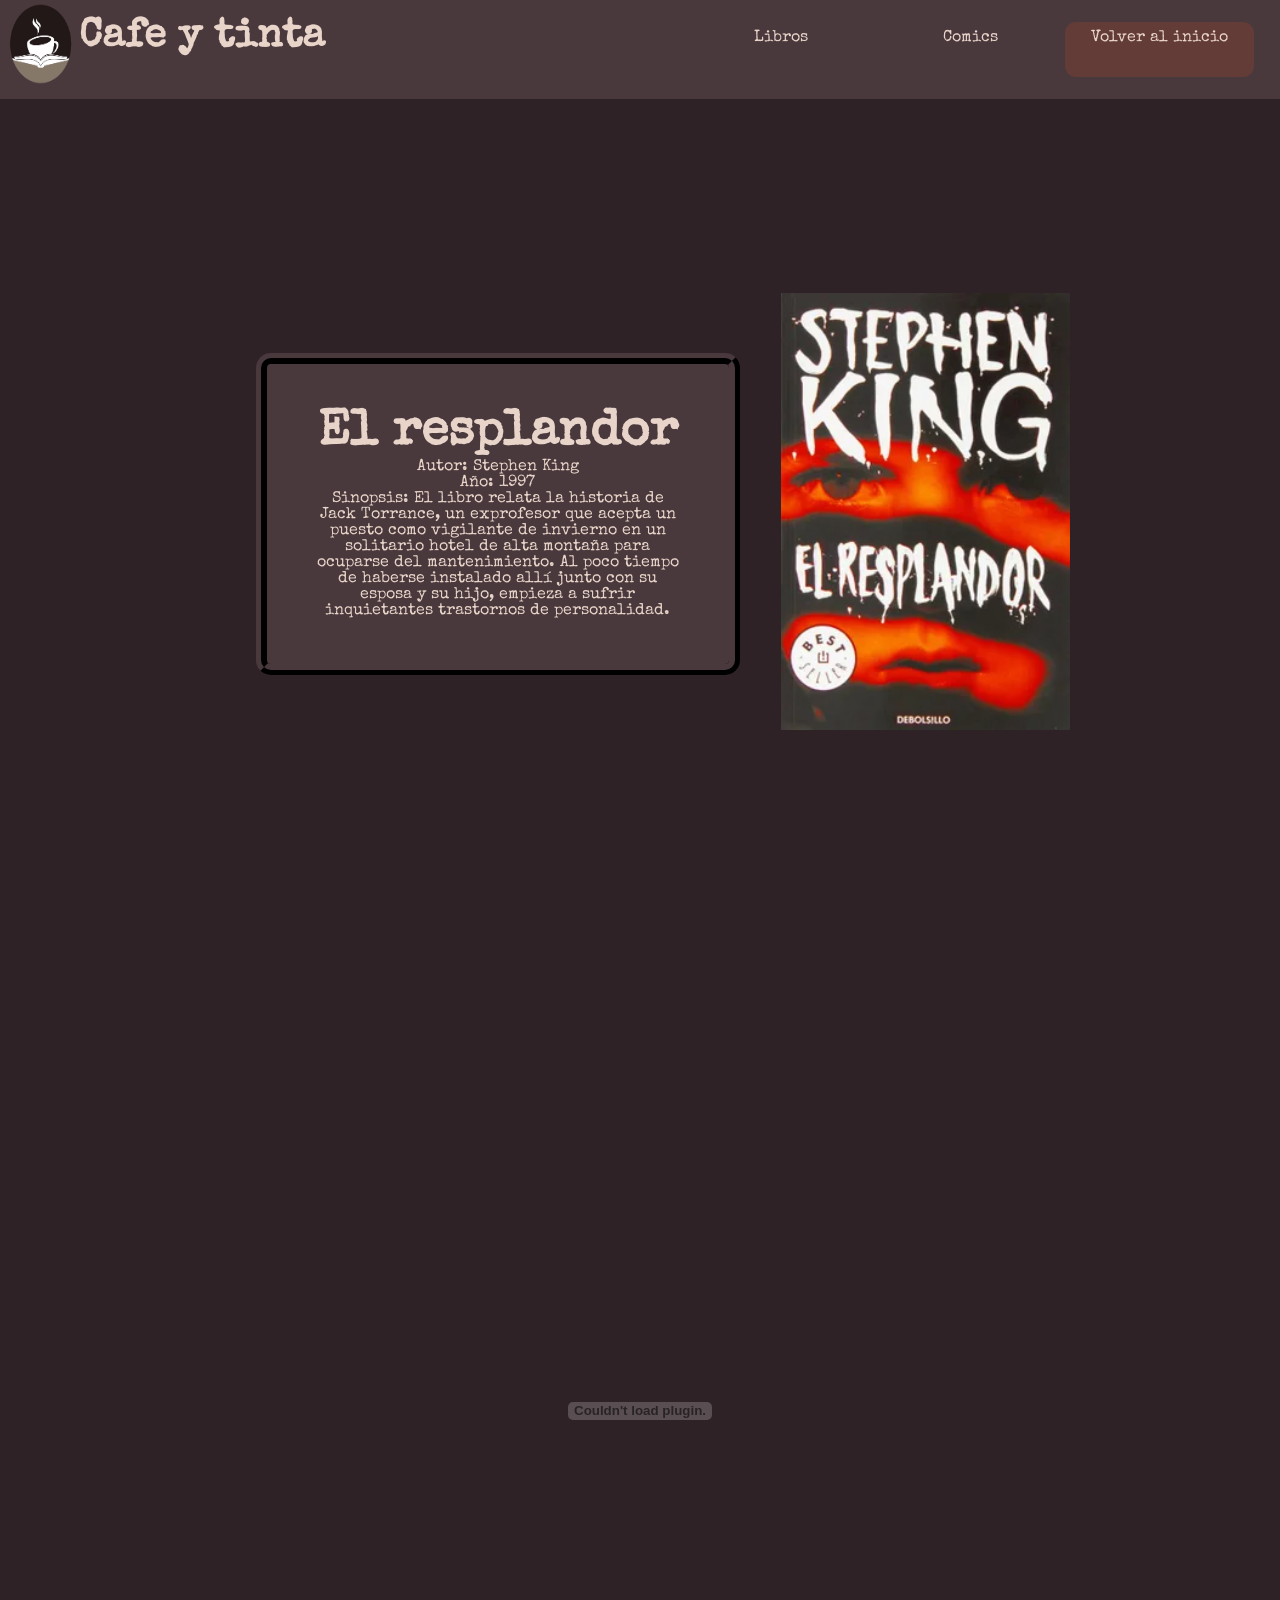
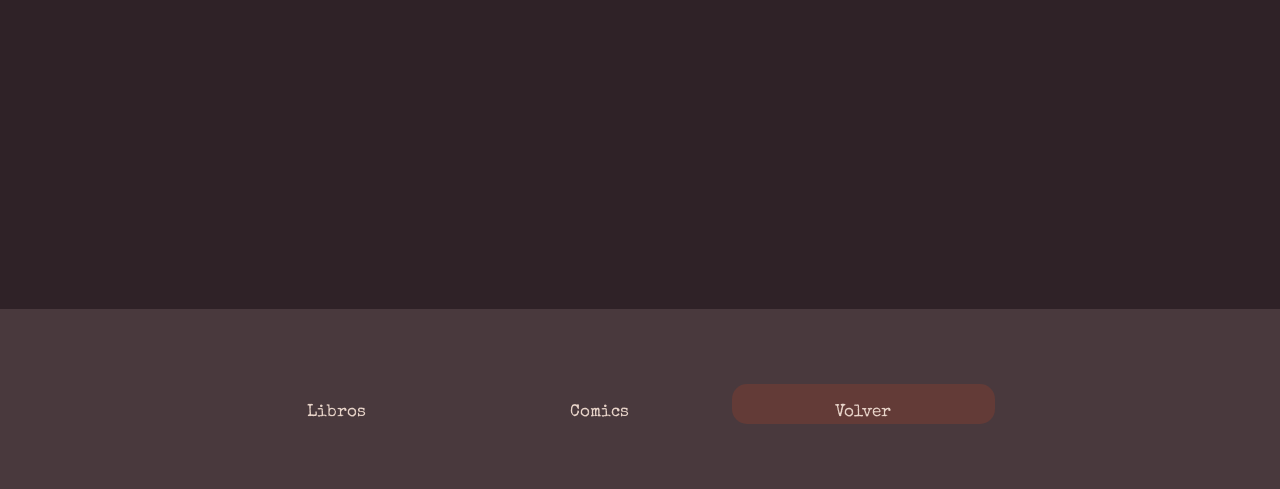
<file: Pages/Libro6.html>
<!DOCTYPE html>
<html lang="en">

<head>
    <meta charset="UTF-8">
    <meta name="viewport" content="width=device-width, initial-scale=1.0">
    <link rel="shortcut icon" href="../favicon.ico" type="image/x-icon">
    <link rel="stylesheet" href="../Css/Style-libros.css">
    <title>Cafe y Tinta</title>
</head>

<body>

    <div class= "grid-container">
        <div class="Header"> 
            <div class="logo">
                <img src="../Assets/img/Logo 2.png" alt="">
                <h2> Cafe y tinta</h2>
            </div>
            <nav class="Botones">
                <a href=""> Libros</a>
                <a href="">Comics</a>
                <a class="Registro" href="../index.html"> Volver al inicio</a>
            </nav>
        </div>

        <div class="Main"> 
            
            <div class="Texto">
                <h2>El resplandor</h2>
                <p>Autor: Stephen King</p>
                <p>Año: 1997</p>
                <p>Sinopsis: El libro relata la historia de Jack Torrance, un exprofesor que acepta un puesto como vigilante de invierno en un solitario hotel de alta montaña para ocuparse del mantenimiento. Al poco tiempo de haberse instalado allí junto con su esposa y su hijo, empieza a sufrir inquietantes trastornos de personalidad.</p>
            </div>

            <div class="Imagen">
                <img src="../Assets/img/6.webp" alt="">
            </div>       
        </div>
        <div class= "pdf">
            <embed src="../Assets/PDF/45.pdf" type="application/pdf" width="50%" height="500px"/>
        </div>
       
       
        <div class="Footer">
            <nav class="BotonesFooter">
                <a href=""> Libros</a>
                <a href="">Comics</a>              
                <a class="Registro" href="../index.html"> Volver</a>
            </nav>
        </div>
    </div>
</body>

</html>
</file>
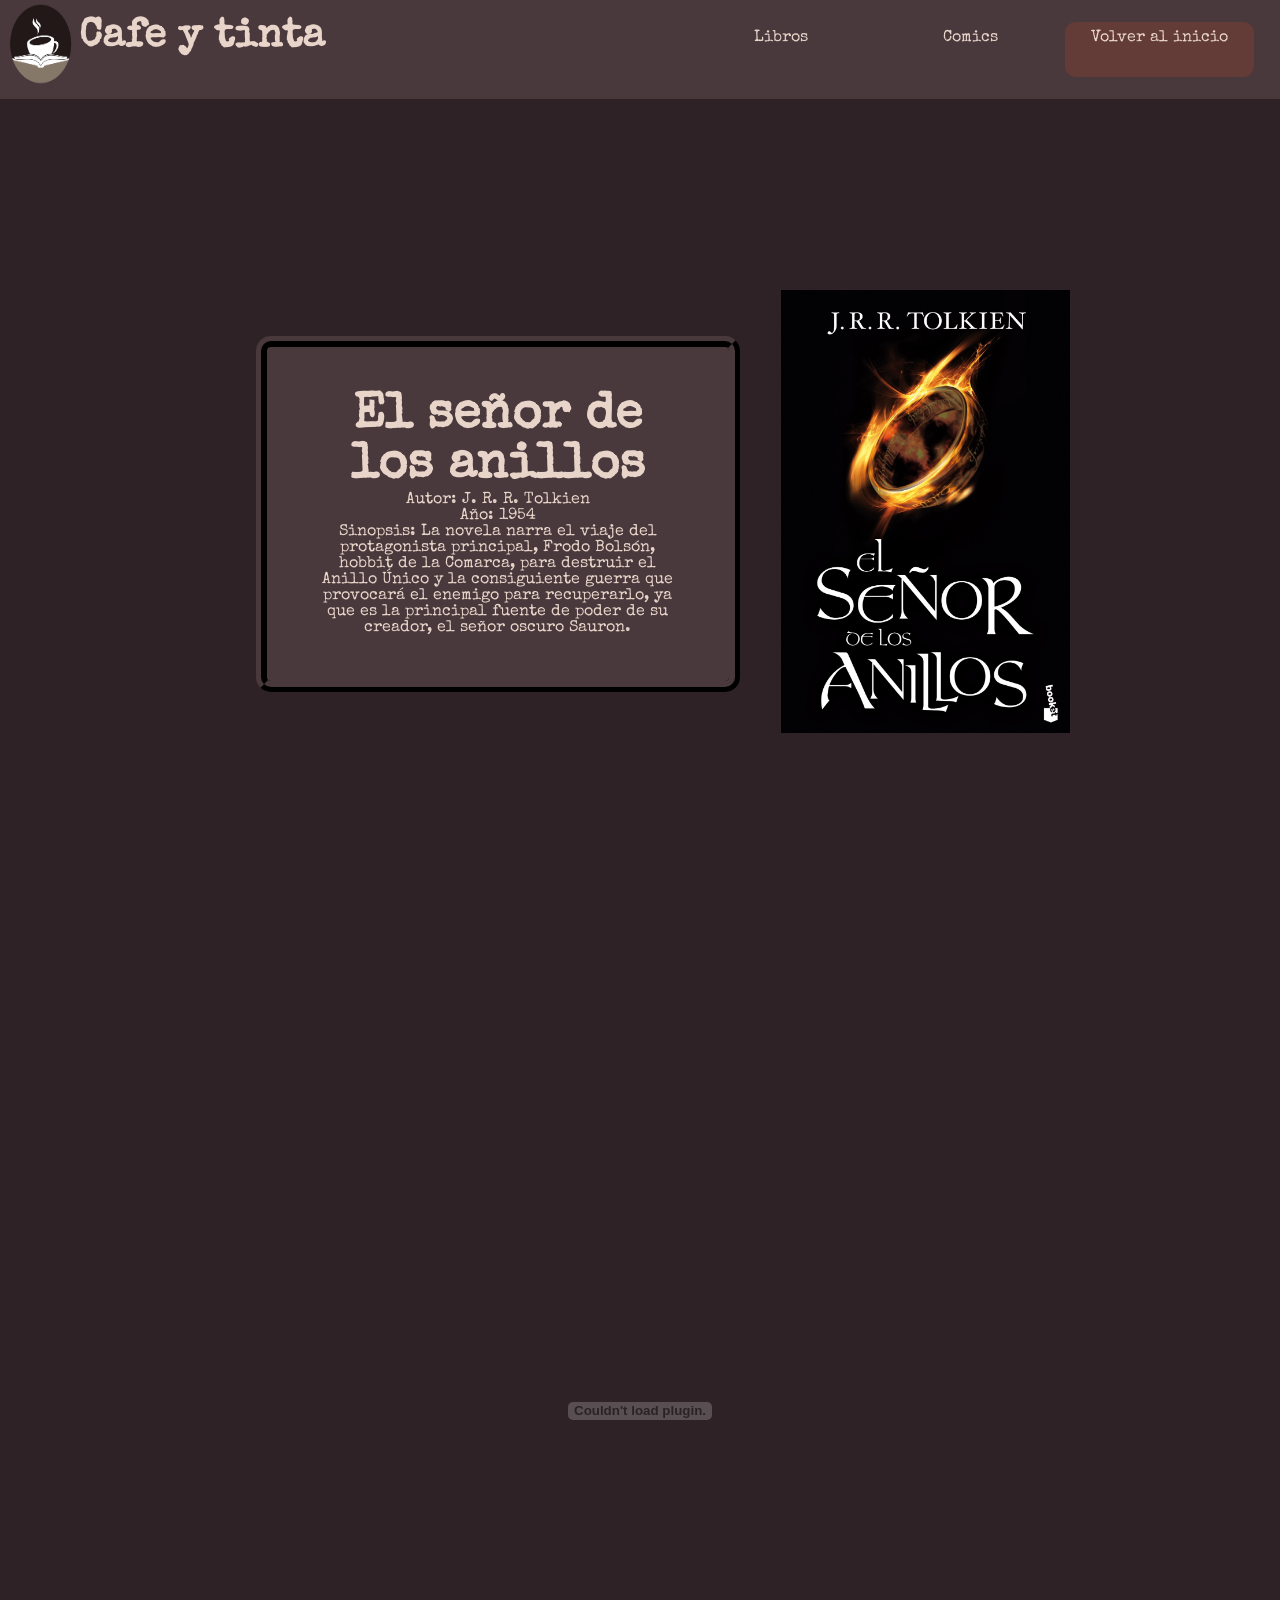
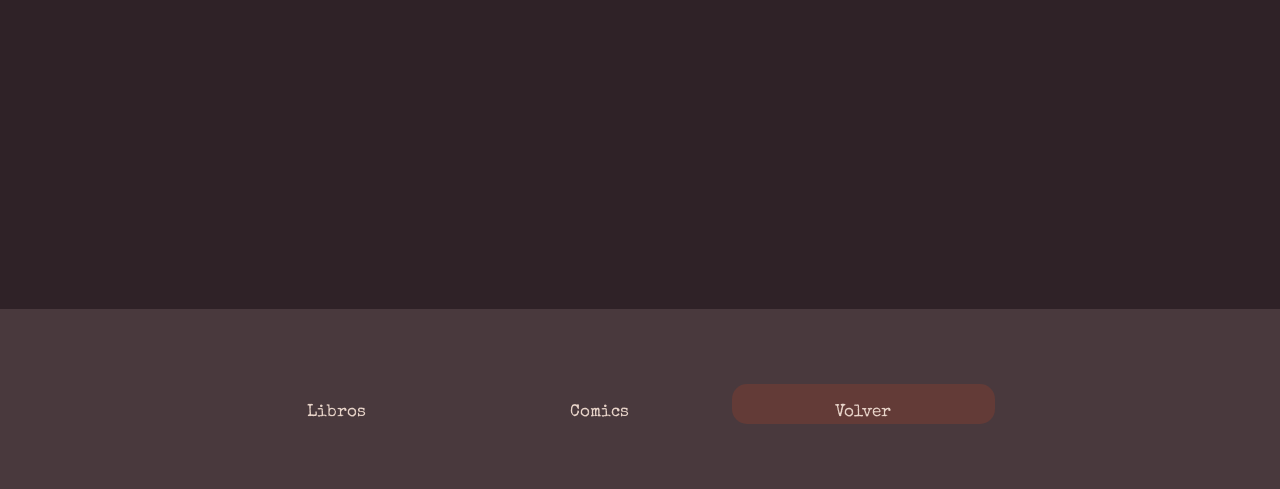
<file: Pages/Libro7.html>
<!DOCTYPE html>
<html lang="en">

<head>
    <meta charset="UTF-8">
    <meta name="viewport" content="width=device-width, initial-scale=1.0">
    <link rel="shortcut icon" href="../favicon.ico" type="image/x-icon">
    <link rel="stylesheet" href="../Css/Style-libros.css">
    <title>Cafe y Tinta</title>
</head>

<body>

    <div class= "grid-container">
        <div class="Header"> 
            <div class="logo">
                <img src="../Assets/img/Logo 2.png" alt="">
                <h2> Cafe y tinta</h2>
            </div>
            <nav class="Botones">
                <a href=""> Libros</a>
                <a href="">Comics</a>
                <a class="Registro" href="../index.html"> Volver al inicio</a>
            </nav>
        </div>

        <div class="Main"> 
            
            <div class="Texto">
                <h2>El señor de los anillos</h2>
                <p>Autor: J. R. R. Tolkien</p>
                <p>Año: 1954 </p>
                <p>Sinopsis: La novela narra el viaje del protagonista principal, Frodo Bolsón, hobbit de la Comarca, para destruir el Anillo Único y la consiguiente guerra que provocará el enemigo para recuperarlo, ya que es la principal fuente de poder de su creador, el señor oscuro Sauron.</p>
            </div>

            <div class="Imagen">
                <img src="../Assets/img/7.webp" alt="">
            </div>       
        </div>
        <div class= "pdf">
            <embed src="../Assets/PDF/J.R.R. Tolkien La Comunidad del anillo I.pdf" type="application/pdf" width="50%" height="500px"/>
        </div>
       
       
        <div class="Footer">
            <nav class="BotonesFooter">
                <a href=""> Libros</a>
                <a href="">Comics</a>              
                <a class="Registro" href="../index.html"> Volver</a>
            </nav>
        </div>
    </div>
</body>

</html>
</file>
<file: Css/Style-Comics.css>
@import url('https://fonts.googleapis.com/css2?family=Special+Elite&display=swap');



* {
    padding: 0;
    margin: 0;
    width: 100%;
    box-sizing: border-box;
}

:root {
    --Separadores:rgb(73, 57, 61);
    --Titulos: rgb(99, 59, 55);
    --Letra: rgb(232, 212, 201);
    --BgColor: rgb(47, 34, 39);
}



body {
    font-family: 'Special Elite';
}

.grid-container {
    padding: -1px;
    display: grid;
    background-color: var(--BgColor);
    background-image: url(https://images.unsplash.com/photo-1610824224972-db9878a2fe2c?ixlib=rb-4.0.3&ixid=M3wxMjA3fDB8MHxzZWFyY2h8Mnx8dGV4dHVyYSUyMG1hZGVyYXxlbnwwfHwwfHx8MA%3D%3D&w=1000&q=80);
    grid-template-areas: 'Header'
        'main'
        'footer';

}

.Header {
    position: relative;
    grid-area: 'Header';
    height: 11lvh;
    background-color: var(--Separadores);
    width: 100vw;
    display: flex;
    justify-content: space-between;
    background-image: url(https://us.123rf.com/450wm/gangiskhan/gangiskhan1604/gangiskhan160400477/55388217-libros-de-la-vendimia-en-el-fondo-de-la-biblioteca.jpg?ver=6);

     
    
    & .logo {


        & img {
            height: 5.5em;
            vertical-align: middle;
            margin-left: 0.5em;
            padding: 3px 1px;
            width: 10%;
            filter: saturate(30%);
        }

        & h2 {
            font-size: 2.5em;
            color: var(--Letra);
            display: inline-block;
            width: 30vw;
        }
    }
}

.Botones {
    display: flex;
    justify-content: space-between;
    padding: 22px 26px;
    width: 90%;
    font-size: 16px;

    & a {
        text-decoration: none;
        color: var(--Letra);
        text-align: center;
        border-radius: 11px;
        padding: 8px 5px;
       

    }

    .Registro {
        background-color: var(--Titulos);
        color: var(--Letra);
    }
}

& a:hover {
    color: var(--Titulos);
    transform: translate(0, -10%);
    transition: .5s ease;
}

.Registro:hover {
    background-color: var(--Letra);
    color: var(--Titulos);
    transform: translate(0, -10%);
    transition: .5s ease;
}

.Main {
    grid-area: 'main';
    margin-top: 100px;
    height: 100vh;
    width: 80%;
    display: flex;
    align-items: center;
    justify-content: center;
    


    & .Texto {
    text-align: center;
    width: 100%;
    color: var(--Letra);
    padding: 5vh;
    border: 11px ridge var(--Separadores);;
    margin-left: 20vw;
    border-radius: 15px;
    background-color: var(--Separadores);
   & h2 {
        font-size: 50px;
    }

    & a {
        text-decoration: none;
        color: black;
        font-size: 40px;
        text-align: center;}

}
    & img{
        margin-right: 0.5em;
        margin: 10%;
        height: 60%;
        width: 70%;
    }
    

}

img:hover{
    filter: brightness(60%);
    transform: translate(0, -2%);
    -webkit-box-shadow: 0px 10px 10px 0px rgba(0,0,0,0.71); 
    box-shadow: 0px 10px 10px 0px rgba(0,0,0,0.71);
    transition: .5s ease;
}



.Footer {
    grid-area: 'footer';
    background-color: var(--Separadores);
    height: 20lvh;
    width: 100%;
    position: relative;
    display: flex;
    justify-content: space-between;
    padding-left: 15%;
    background-image: url(https://us.123rf.com/450wm/gangiskhan/gangiskhan1604/gangiskhan160400477/55388217-libros-de-la-vendimia-en-el-fondo-de-la-biblioteca.jpg?ver=6);
    
    .BotonesFooter {
        display: flex;
        justify-content: space-between;
        padding: 75px 13px;
        width: 75%;
        font-size: 17px;

        & a {
            text-decoration: none;
            color: var(--Letra);
            text-align: center;
            border-radius: 15px;
            padding: 20px;
        }

        .Registro {
            background-color: var(--Titulos);
            color: var(--Letra);
        }
    }

    & a:hover {
        color: var(--Titulos);
        transform: translate(0, -10%);
        transition: .5s ease;
    }

    .Registro:hover {
        background-color: var(--Letra);
        color: var(--Titulos);
        transform: translate(0, -10%);
        transition: .5s ease;
    }

}

@media screen and (max-width: 700px){
    .Header {
        position: relative;
        grid-area: 'Header';
        height: 110%;
        background-color: var(--Separadores);
        width: 100vw;
        display: flex;
        justify-content: space-between;
        overflow: hidden;
        
        & .logo {
            text-align: center;
    
    
            & img {         
                padding: 4px 1px;
                width: 12vh;
                filter: saturate(30%);
                height: 5.5em;
                vertical-align: middle;
                margin-left: 3.5em;
            }
    
            & h2 {
                font-size: 2.5em;
                color: var(--Letra);
                display: inline-block;
                width: 50vw;
            }
        }
    }
    
    .Botones {
        justify-content: space-between;
        padding: 22px 26px;
        width: 90%;
        font-size: 16px;
        margin-right: -80%;
        
    
        & a {
            text-align: center;
            border-radius: 11px;
            padding: 8px 5px;
           
    
        }
    
        .Registro {
            background-color: var(--Titulos);
            color: var(--Letra);
        }
    }
    
    .Main {
        grid-area: 'main';
        height: auto;
        width: auto;
        display: flex;
        align-items: center;
        justify-content: center;
        flex-direction: column-reverse;
    
        
    
    
        & .Texto {
            text-align: center;
            width: 90%;
            margin: 0;}
        
    
        & img{
           
            height: 80%;
            width: 80%;
        }
        
    
    }
    
    
    
    
    .Footer {
        
        height: 20lvh;
        width: 100%;
        position: relative;
        text-align: center;
        display: flex;
       
        padding: 20px;
        overflow: hidden;
        
        .BotonesFooter {
            
            padding: 50px 13px;
            width: 80%;
            font-size: 20px;
    
            & a {
                text-decoration: none;
                text-align: center;
                border-radius: 15px;
                padding: 20px;
            
        }
    
    
    }
    
    
}}
</file>
<file: Css/Style-libros.css>
@import url('https://fonts.googleapis.com/css2?family=Special+Elite&display=swap');




* {
    padding: 0;
    margin: 0;
    width: 100%;
    box-sizing: border-box;
}

:root {
    --Separadores:rgb(73, 57, 61);
    --Titulos: rgb(99, 59, 55);
    --Letra: rgb(232, 212, 201);
    --BgColor: rgb(47, 34, 39);
}



body {
    font-family: 'Special Elite';
}

.grid-container {
    padding: -1px;
    display: grid;
    background-color: var(--BgColor);
    background-image: url(https://images.unsplash.com/photo-1610824224972-db9878a2fe2c?ixlib=rb-4.0.3&ixid=M3wxMjA3fDB8MHxzZWFyY2h8Mnx8dGV4dHVyYSUyMG1hZGVyYXxlbnwwfHwwfHx8MA%3D%3D&w=1000&q=80);
    grid-template-areas: 'Header'
        'main'
        'Pdf'
        'footer';

}

.Header {
    position: relative;
    grid-area: 'Header';
    height: 11lvh;
    background-color: var(--Separadores);
    width: 100vw;
    display: flex;
    justify-content: space-between;
    background-image: url(https://us.123rf.com/450wm/gangiskhan/gangiskhan1604/gangiskhan160400477/55388217-libros-de-la-vendimia-en-el-fondo-de-la-biblioteca.jpg?ver=6);

     
    
    & .logo {


        & img {
            height: 5.5em;
            vertical-align: middle;
            margin-left: 0.5em;
            padding: 3px 1px;
            width: 10%;
            filter: saturate(30%);
        }

        & h2 {
            font-size: 2.5em;
            color: var(--Letra);
            display: inline-block;
            width: 30vw;
        }
    }
}

.Botones {
    display: flex;
    justify-content: space-between;
    padding: 22px 26px;
    width: 90%;
    font-size: 16px;

    & a {
        text-decoration: none;
        color: var(--Letra);
        text-align: center;
        border-radius: 11px;
        padding: 8px 5px;
       

    }
    

    .Registro {
        background-color: var(--Titulos);
        color: var(--Letra);
        text-decoration: none;
    }
}

& a:hover {
    color: var(--Titulos);
    transform: translate(0, -10%);
    transition: .5s ease;
}

.Registro:hover {
    background-color: var(--Letra);
    color: var(--Titulos);
    transform: translate(0, -10%);
    transition: .5s ease;
}

.Main {
    grid-area: 'main';
    margin-top: 100px;
    height: 70vh;
    width: 90%;
    display: flex;
    align-items: center;
    justify-content: center;
    


    & .Texto {
    text-align: center;
    width: 100%;
    color: var(--Letra);
    padding: 5vh;
    border: 11px ridge var(--Separadores);;
    margin-left: 20vw;
    border-radius: 15px;
    background-color: var(--Separadores);
   & h2 {
        font-size: 50px;
    }

}
    & img{
        margin-right: 0.5em;
        margin: 10%;
        height: 60%;
        width: 70%;
    }
    

}

img:hover{
    filter: brightness(60%);
    transform: translate(0, -2%);
    -webkit-box-shadow: 0px 10px 10px 0px rgba(0,0,0,0.71); 
    box-shadow: 0px 10px 10px 0px rgba(0,0,0,0.71);
    transition: .5s ease;
}

.pdf{
    grid-area: 'Pdf';
    height: 120vh;
    width: 100%;
    position: relative;
    text-align: center;

    & embed {
        padding-top: 10%;
        width: 70vw;
        height: 115vh;
        
    }
    

}



.Footer {
    grid-area: 'footer';
    background-color: var(--Separadores);
    height: 20lvh;
    width: 100%;
    position: relative;
    display: flex;
    justify-content: space-between;
    padding-left: 15%;
    background-image: url(https://us.123rf.com/450wm/gangiskhan/gangiskhan1604/gangiskhan160400477/55388217-libros-de-la-vendimia-en-el-fondo-de-la-biblioteca.jpg?ver=6);
    
    .BotonesFooter {
        display: flex;
        justify-content: space-between;
        padding: 75px 13px;
        width: 75%;
        font-size: 17px;

        & a {
            text-decoration: none;
            color: var(--Letra);
            text-align: center;
            border-radius: 15px;
            padding: 20px;
        }

        .Registro {
            background-color: var(--Titulos);
            color: var(--Letra);
        }
    }

    & a:hover {
        color: var(--Titulos);
        transform: translate(0, -10%);
        transition: .5s ease;
    }

    .Registro:hover {
        background-color: var(--Letra);
        color: var(--Titulos);
        transform: translate(0, -10%);
        transition: .5s ease;
    }

}

@media screen and (max-width: 700px){
    .Header {
        position: relative;
        grid-area: 'Header';
        height: 110%;
        background-color: var(--Separadores);
        width: 100vw;
        display: flex;
        justify-content: space-between;
        overflow: hidden;
        
        & .logo {
            text-align: center;
    
    
            & img {         
                padding: 4px 1px;
                width: 12vh;
                filter: saturate(30%);
                height: 5.5em;
                vertical-align: middle;
                margin-left: 3.5em;
            }
    
            & h2 {
                font-size: 2.5em;
                color: var(--Letra);
                display: inline-block;
                width: 50vw;
            }
        }
    }
    
    .Botones {
        justify-content: space-between;
        padding: 22px 26px;
        width: 90%;
        font-size: 16px;
        margin-right: -80%;
        
    
        & a {
            text-align: center;
            border-radius: 11px;
            padding: 8px 5px;
           
    
        }
    
        .Registro {
            background-color: var(--Titulos);
            color: var(--Letra);
        }
    }
    
    .Main {
        grid-area: 'main';
        height: auto;
        width: auto;
        display: flex;
        align-items: center;
        justify-content: center;
        flex-direction: column-reverse;
    
        
    
    
        & .Texto {
            text-align: center;
            width: 90%;
            margin: 0;}
        
    
        & img{
           
            height: 80%;
            width: 80%;
        }
        
    
    }
    
    
    .pdf{
        height: 120vh;
        width: 100%;
        position: relative;
        text-align: center;
    
        & embed {
            padding-top: 10%;
            width: 95vw;
            height: 95vh;
            
        }
    }
    
    
    .Footer {
        
        height: 20lvh;
        width: 100%;
        position: relative;
        text-align: center;
        display: flex;
       
        padding: 20px;
        overflow: hidden;
        
        .BotonesFooter {
            
            padding: 50px 13px;
            width: 80%;
            font-size: 20px;
    
            & a {
                text-decoration: none;
                text-align: center;
                border-radius: 15px;
                padding: 20px;
            
        }
    
    
    }
    
    
}}
</file>
